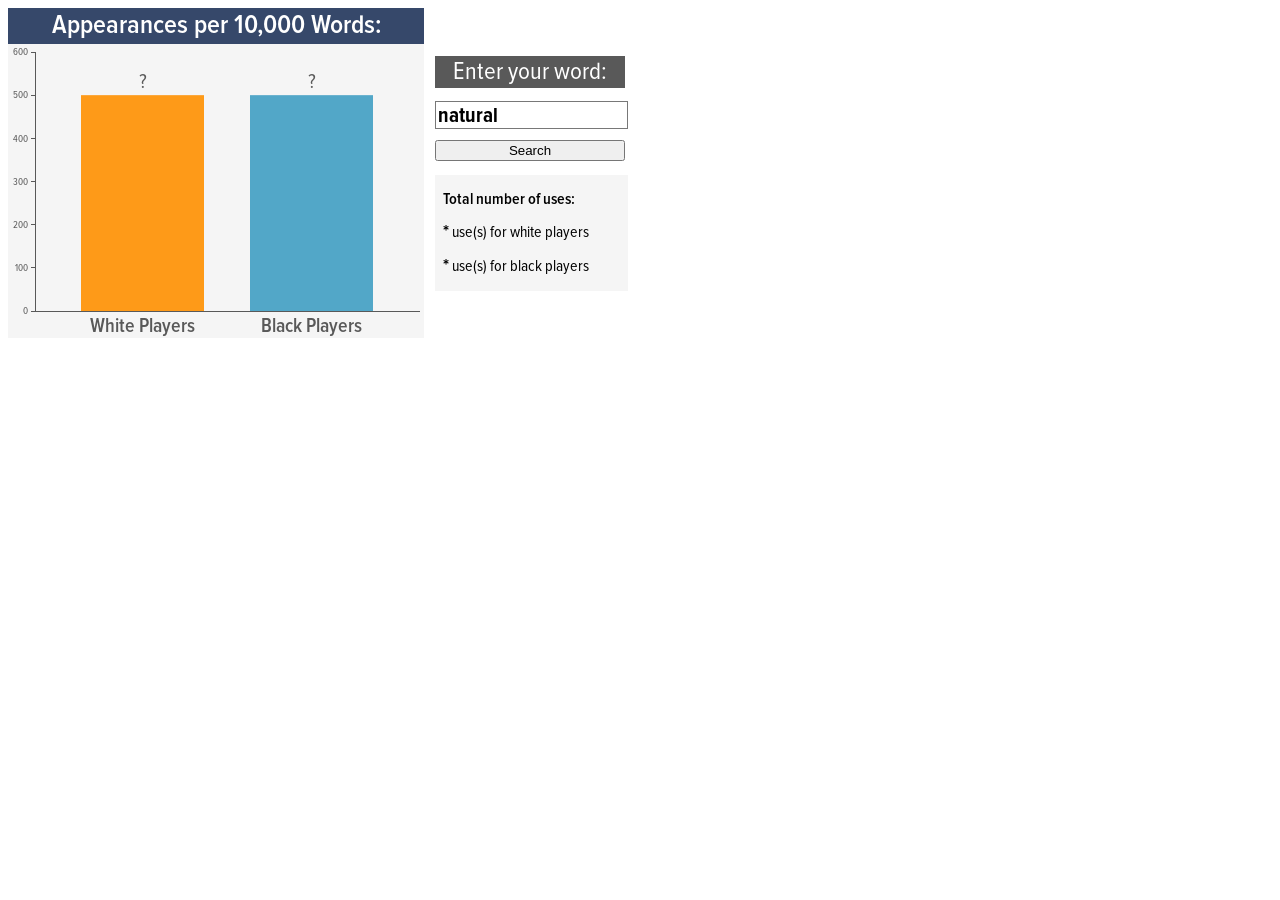
<file: Draftwords/index.html>
<!DOCTYPE html>
<html lang="en">
<head>
    <meta charset="utf-8">
    <title>Scouting Words - Deadspin</title>
    <script type="text/javascript" src="d3/d3.min.js"></script>
    <link rel="stylesheet" type="text/css" href="style.css">
</head>
    
<body>
    
<!--Div that holds input field and button--> 
<div>
<span id="titletext">Appearances per 10,000 Words:</span> 
</div>
    
<div><span id="introtext">Enter your word:</span></div>
<div id="calculator">
    <form>
        <input type="text" name="inputbox" id="word input" value="natural">
        <p id="buffer"></p>
        <button type="button" onClick="record(this.form)">Search</button>
    </form> 
</div>

<!--Div that holds counts--> 
<div id="counts">
    <p id="usetitle">Total number of uses:</p>
    <p><span id="whitecount">*</span> use(s) for white players</p>
    <p><span id="blackcount">*</span> use(s) for black players</p> 
</div>

<script type="text/javascript">

var w = 416;
var h = 294;
var padding=27;
var word ="";
var blackcount = 0;    
var whitecount= 0;
var whiterate= 500;
var blackrate= 500;
var barcolors=["rgb(254,154,24)","rgb(82,167,200)"];
var racelabels=["White Players","Black Players"];
    
var dataset = [whiterate,blackrate];
    
var xScale = d3.scale.ordinal()
				.domain(d3.range(dataset.length))
				.rangeRoundBands([padding, w-4], 0.27);
    
var yScale = d3.scale.linear()
				.domain([0,d3.max(dataset)*1.2])
				.range([h - padding, 8]);
    
var yAxis = d3.svg.axis()
                .scale(yScale)
                .orient("left")
                .ticks(6)
                .tickSize(4);
    
var xAxis = d3.svg.axis()
                .scale(xScale)
                .orient("bottom")
                .tickFormat(function (d) { return ''; })
                .tickSize(0);
    
var svg = d3.select("body")
				.append("svg")
				.attr("width", w)
				.attr("height", h);
    

    
svg.selectAll("rect")
			   .data(dataset)
			   .enter()
			   .append("rect")
			   .attr("x", function(d, i) {
			   		return xScale(i);
			   })
			   .attr("y", function(d) {
			   		return yScale(d);
			   })
			   .attr("width", xScale.rangeBand())
			   .attr("height", function(d) {
			   		return h-padding-yScale(d);
               })
                .attr("fill", function(d,i) {
					return barcolors[i];
			   });

    
svg.selectAll("text")
			   .data(dataset)
			   .enter()
			   .append("text")
			   .text("?")
                .attr("text-anchor", "middle")
                .attr("class","datalabels")
                .attr("x", function(d, i) {
			   		return xScale(i)+xScale.rangeBand() / 2;
			   })
			   .attr("y", function(d) {
			   		return yScale(d)-7;
			   });

svg.append("g")
        .attr("class", "axis")
        .attr("transform","translate("+padding+",0)")
        .call(yAxis);
    
svg.append("g")
        .attr("class", "axis")
        .attr("transform","translate(0,"+(h-padding)+")")
        .call(xAxis);
    
svg.append("text")
        .attr("x", 134.5)
        .attr("y", 288)
        .attr("class","label")
        .style("text-anchor", "middle")
        .text("White Players");
    
svg.append("text")
        .attr("x", 303.5)
        .attr("y", 288)
        .attr("class","label")
        .style("text-anchor", "middle")
        .text("Black Players");
    
d3.csv("blackcount.csv", function(data) {black = data;});
d3.csv("whitecount.csv", function(data) {white = data;})

//function from form

    
function record (form) {
    word = new String(form.inputbox.value).toLowerCase();
    
     for(var i = 0; i < black.length; i++){
     if(black[i].word===word){
     blackcount=parseFloat(black[i].count);
     blackrate=blackcount/223868*10000
     break;
        }
         else{blackcount=0; blackrate=0;};
     };
         
     for(var i = 0; i < white.length; i++){
     if(white[i].word===word){
     whitecount=parseFloat(white[i].count);
     whiterate=whitecount/68465*10000
     break;
        }else{
     whitecount=0;
     whiterate=0; 
     };
     };
    
    dataset=[whiterate,blackrate];
    
    var newNumber=Math.random()/45-Math.random()/45
    yScale.domain([0, d3.max(dataset)*(1.2+newNumber)]);
    
svg.selectAll("rect")    
    .data(dataset)
    .transition()
    .duration(500)
    .attr("y", function(d) {return yScale(d);})
    .attr("height", function(d) {return h-padding-yScale(d);});

svg.selectAll("text")
    .data(dataset)
    .transition()
    .duration(500)
    .text(function(d) {return Math.round(d * 100) / 100;})
    .attr("y", function(d) {return yScale(d)-7;});
    
svg.select(".axis")
    .transition()
    .duration(500)
    .call(yAxis);
    
//maps counts to HTML
document.getElementById("whitecount").innerHTML = whitecount;
document.getElementById("blackcount").innerHTML = blackcount;


};
   
</script>
</body>
</html>
</file>
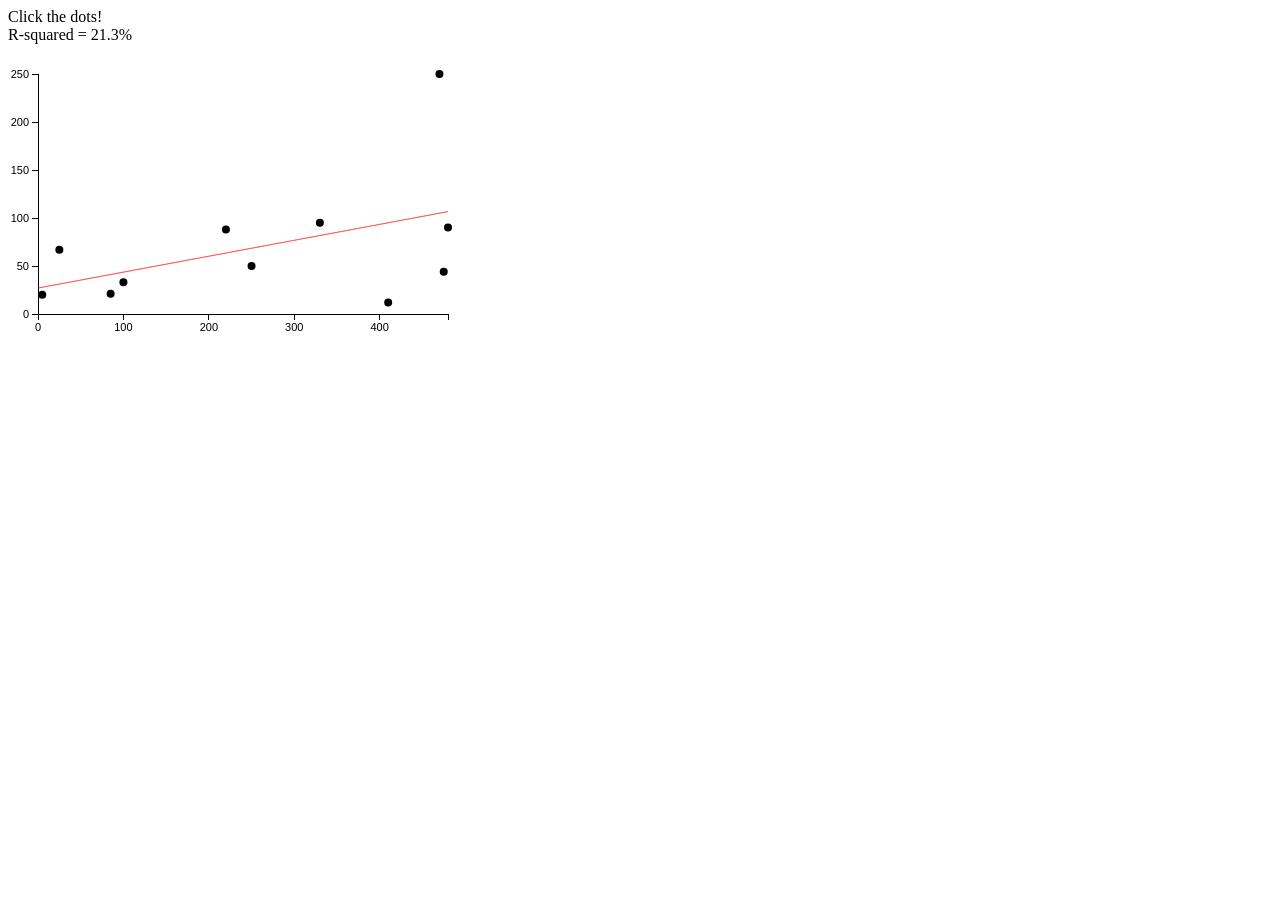
<file: influential_points/index.html>
<!DOCTYPE html>
<html lang="en">
	<head>
		<meta charset="utf-8">
		<title>Influential points!</title>
		<script type="text/javascript" src="d3/d3.v3.js"></script>
		<style type="text/css">
			
			.axis path,
			.axis line {
				fill: none;
				stroke: black;
				shape-rendering: crispEdges;
			}

			.axis text {
				font-family: sans-serif;
				font-size: 11px;
			}

		</style>
	</head>
	<body>
	<div>Click the dots!</div>
	<div>R-squared = <span id="r2">??</span>%</div>
		<script type="text/javascript">

			//Width and height
			var w = 500;
			var h = 300;
			var padding = 30;
			
			
			//Static dataset

			var dataset = [
						{key: 1,x_value:5, y_value:20},
						{key: 2,x_value:480, y_value:90},
						{key: 3,x_value:250, y_value:50},
						{key: 4,x_value:100, y_value:33},
						{key: 5,x_value:330, y_value:95},
						{key: 6,x_value:410, y_value:12},
						{key: 7,x_value:475, y_value:44},
						{key: 8,x_value:25, y_value:67},
						{key: 9,x_value:85, y_value:21},
						{key: 10,x_value:220, y_value:88},
						{key: 11,x_value:470, y_value:250}

							];
			
			var xmaximum = d3.max(dataset, function(d) { return d.x_value; });
			var ymaximum = d3.max(dataset, function(d) { return d.y_value; })

			//Create scale functions
			var xScale = d3.scale.linear()
								 .domain([0, xmaximum])
								 .range([padding, w - padding * 2]);

			var yScale = d3.scale.linear()
								 .domain([0, ymaximum])
								 .range([h - padding, padding]);


			//Define X axis
			var xAxis = d3.svg.axis()
							  .scale(xScale)
							  .orient("bottom")
							  .ticks(5);

			//Define Y axis
			var yAxis = d3.svg.axis()
							  .scale(yScale)
							  .orient("left")
							  .ticks(5);

			//Create SVG element
			var svg = d3.select("body")
						.append("svg")
						.attr("width", w)
						.attr("height", h);

			//Create circles
			svg.selectAll("circle")
			   .data(dataset)
			   .enter()
			   .append("circle")
			   .attr("cx", function(d) {
			   		return xScale(d.x_value);
			   })
			   .attr("cy", function(d) {
			   		return yScale(d.y_value);
			   })
			   .attr("r", 4)
			   .attr("key",function(d){
			   		return d.key;
			   });

			
			//Create X axis
			svg.append("g")
				.attr("class", "axis")
				.attr("transform", "translate(0," + (h - padding) + ")")
				.call(xAxis);
			
			//Create Y axis
			svg.append("g")
				.attr("class", "axis")
				.attr("transform", "translate(" + padding + ",0)")
				.call(yAxis);

			//create blank variables for trend line data

			var x_values=[]
			var y_values=[]
			var lr = {};


			//function to split dataset in "x"s and "y"s

			function datasetsplit(dataset){
				for(i=0;i<dataset.length;i++){
					if(typeof(dataset[i].x_value)==="number"){
						x_values.push(dataset[i].x_value);
						y_values.push(dataset[i].y_value);
							}
						}
					}

			//function to run linear regression from "x"s and "y"s, thanks Trent Richardson (not that one)
			//http://trentrichardson.com/2010/04/06/compute-linear-regressions-in-javascript/
					
			function linearRegression(y,x){
				lr = {};
				var n = y.length;
				var sum_x = 0;
				var sum_y = 0;
				var sum_xy = 0;
				var sum_xx = 0;
				var sum_yy = 0;
		
				for (var i = 0; i < y.length; i++) {
			
					sum_x += x[i];
					sum_y += y[i];
					sum_xy += (x[i]*y[i]);
					sum_xx += (x[i]*x[i]);
					sum_yy += (y[i]*y[i]);
					} 
		
					lr['slope'] = (n * sum_xy - sum_x * sum_y) / (n*sum_xx - sum_x * sum_x);
					lr['intercept'] = (sum_y - lr.slope * sum_x)/n;
					lr['r2'] = Math.pow((n*sum_xy - sum_x*sum_y)/Math.sqrt((n*sum_xx-sum_x*sum_x)*(n*sum_yy-sum_y*sum_y)),2);
		
				}
			
			//initial run of functions

			datasetsplit(dataset);
			linearRegression(y_values,x_values);

			//draw trendline

			svg.selectAll("trendline")
				.data(dataset)
				.enter()
			    .append("line")
			    .attr("class","trendline")
			    .attr("x1", xScale(0))
			    .attr("x2", xScale(xmaximum))
			    .attr("y1", function(d) {return yScale(lr["intercept"])})
			    .attr("y2", function(d) {return yScale((lr["slope"])*xmaximum+lr["intercept"])})
			    .attr("stroke-width",.1)
			    .attr("stroke","red");
 
			//display r2

			 document.getElementById("r2").innerHTML = Math.round(lr["r2"]*1000)/10;


			//on circle click, dataset key set to "removed"

			d3.selectAll("circle").on("click",function(){
				
				var dataremove = parseInt(d3.select(this).attr("key"));
				for(i=0;i<dataset.length;i++){
					if(dataset[i].key===dataremove){
						dataset[i].x_value="removed";
						dataset[i].y_value="removed";
					}

				}

			//circle removed

				d3.select(this).transition().duration(1000).style("opacity",0).remove();


			//trend line variables reset
				x_values=[]
			    y_values=[]
			    lr = {};

			 //trend functions rerun

				datasetsplit(dataset);
			    linearRegression(y_values,x_values);

			//transition trendline

			if(y_values.length>1){

			svg.selectAll(".trendline")
					   .data(dataset)
					   .transition()
					   .duration(1000)
					   .attr("y1", function(d) {return yScale(lr["intercept"])})
			           .attr("y2", function(d) {
			   			return yScale(lr["slope"]*480+lr["intercept"])});

			 //redisplay r2           

			document.getElementById("r2").innerHTML = Math.round(lr["r2"]*1000)/10;
			         
			     }

			else{
			svg.selectAll(".trendline").transition().duration(1000).style("opacity",0);
			document.getElementById("r2").innerHTML = "N/A";
			 };
	

			});

			

		</script>
	</body>
</html>
</file>
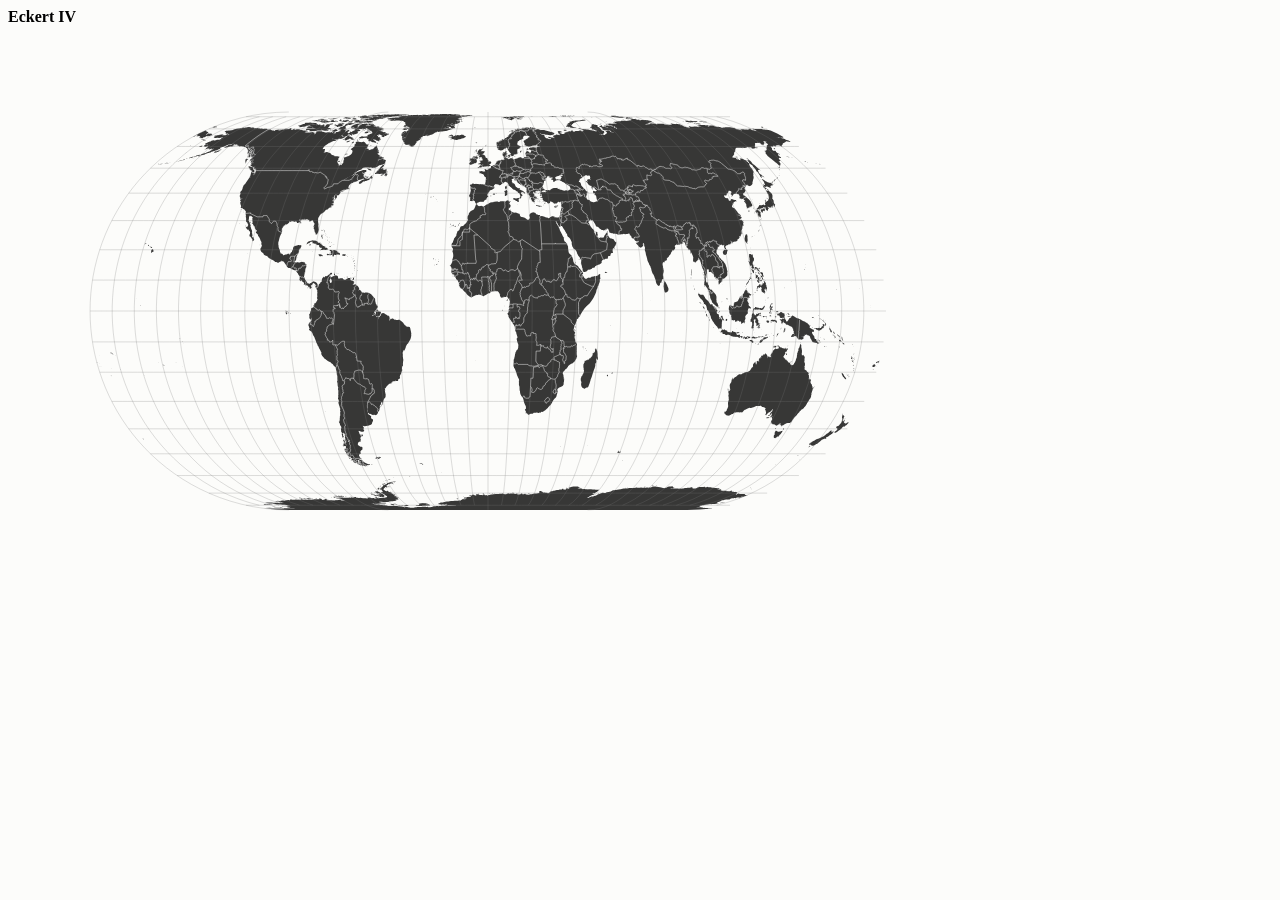
<file: projector/index.html>
<!DOCTYPE html>
<meta charset="utf-8">
<style>

body {
  background: #fcfcfa;
}

.stroke {
  fill: none;
  stroke: #000;
  stroke-width: 3px;
}
    
.graticule {
  fill: none;
  stroke: #777;
  stroke-width: .5px;
  stroke-opacity: 0;
}

.fill {
  fill: #fff;
}

.land {
  fill: #222;
  opacity: 0;
}

.boundary {
  fill: none;
  stroke: #fff;
  stroke-width: .5px;
  opacity: 0;
}

</style>
<body>
<div id="title"><strong>Eckert IV</strong></div>
<script src="d3.min.js"></script>
<script src="d3.geo.projection.js"></script>
<script src="d3.topojson.js"></script>
<script>

var width = 960,
    height = 500;
    
var projections = [[d3.geo.eckert4(),150,"Eckert IV"],[d3.geo.boggs(),150,"Boggs"],[d3.geo.baker(),100,"Baker"],[d3.geo.kavrayskiy7(),130,"Kavrayskiy VII"],[d3.geo.mercator(),100,"lol Mercator"],[d3.geo.naturalEarth(),130,"Natural Earth"],[d3.geo.sinusoidal(),130,"Sinusodial"],[d3.geo.robinson(),130,"Robinson"],[d3.geo.aitoff(),130,"Aitoff"],[d3.geo.ginzburg4(),130,"Ginzburg IV"],[d3.geo.equirectangular(),130,"Equirectangular"],[d3.geo.wagner6(),110,"Wagner VI"],[d3.geo.winkel3(),130,"Winkel Tripel"]]

var queque = 0

var width = 960,
    height = 570;

var projection = projections[queque][0]
    .scale(150)
    .translate([width / 2, height / 2])
    .precision(.1);
    
var graticule = d3.geo.graticule();

var path = d3.geo.path().projection(projection);
    
function render() {
    
var svg = d3.select("body").append("svg")
    .attr("width", width)
    .attr("height", height);

d3.json("world.json", function(error, world) {
  svg.insert("path", ".graticule")
      .datum(topojson.feature(world, world.objects.land))
      .attr("class", "land")
      .attr("d", path)
      .transition()
      .duration(300)
      .style("opacity",.9);

  svg.insert("path", ".graticule")
      .datum(topojson.mesh(world, world.objects.countries, function(a, b) { return a !== b; }))
      .attr("class", "boundary")
      .attr("d", path)
      .transition()
      .duration(300)
      .style("opacity",1);
    
  svg.append("path")
     .datum(graticule)
     .attr("class", "graticule")
     .attr("d", path)
     .transition()
     .duration(300)
     .style("stroke-opacity",.5);
});}

render()

d3.select("body").on("click",function(){

        if(queque<projections.length-1){queque +=1}else{queque=0}

        projection = projections[queque][0].scale(projections[queque][1])
        .translate([width / 2, height / 2])
        .precision(.1);

        path = d3.geo.path().projection(projection);
    
        d3.selectAll("svg").transition().duration(400).style("opacity",0).remove().each("end",render);

        document.getElementById("title").innerHTML = "<strong>"+projections[queque][2]+"</strong>";
    
});



</script>
</file>
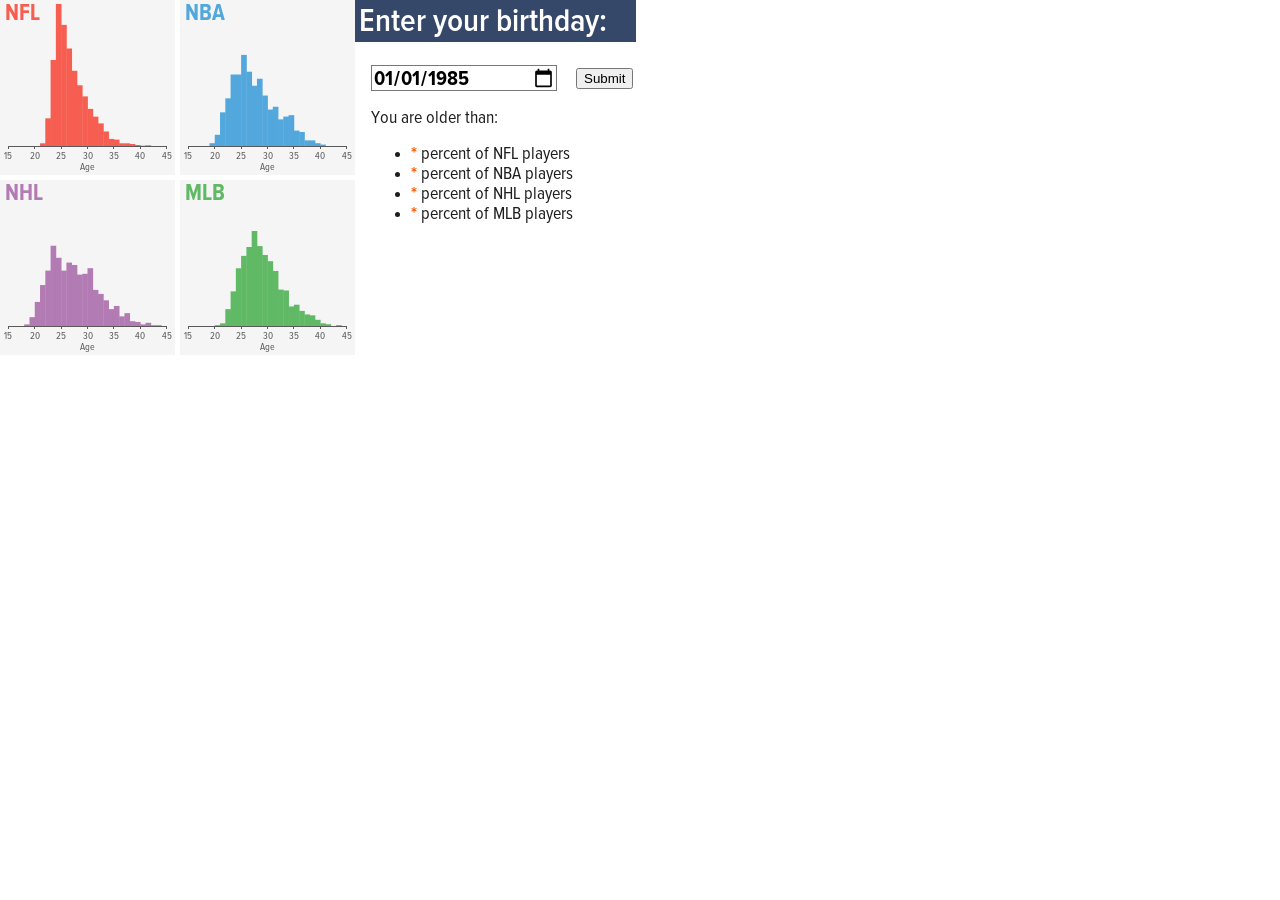
<file: SportsAger/index.html>
<!DOCTYPE html>
<html lang="en">
<head>
    <meta charset="utf-8">
    <title>Athlete Ages - Deadspin</title>
    <script type="text/javascript" src="d3/d3.min.js"></script>
    <script type="text/javascript" src="modernizr.custom.82021.js"></script>
    <script type="text/javascript" src="//ajax.googleapis.com/ajax/libs/jquery/1.11.0/jquery.min.js"></script>
    <script type="text/javascript" src="jquery-ui-1.10.4.custom.js"></script>
    <link rel="stylesheet" type="text/css" href="style.css">
    <link rel="stylesheet" type="text/css" href="picker_css/smoothness/jquery-ui-1.10.4.custom.css">
</head>
    
<body>
    
<!--Div that holds input field, button, and text. All other elements generated in D3--> 
<div id="intro"><span id="introtext">Enter your birthday:</span></div>
<div id="calculator">
    <form>
        <input type="date" name="inputbox" id="datepicker" value="1985-01-01" >
        <button type="button" onClick="record(this.form)">Submit</button>
    </form> 
    <p>You are older than:</p>
        <ul>
            <li><span id='nflpercent'>*</span> percent of NFL players</li>
            <li><span id='nbapercent'>*</span> percent of NBA players</li>
            <li><span id='nhlpercent'>*</span> percent of NHL players</li>
            <li><span id='mlbpercent'>*</span> percent of MLB players</li>
        </ul>     
</div>
<script>
//Adding browser-compatible datepicker. Browser compatability is a nightmare.
 if(!Modernizr.inputtypes.date) {
    $("#datepicker")
    .val("01/01/1985")
    .datepicker({
        format: 'mm/dd/yyyy'
    })
}
</script>    
<script type="text/javascript">

//data values for histograms
var nfldataset=            [{ age: 15, value: 0 },	
							{ age: 16, value: 0 },		
							{ age: 17, value: 0 },
							{ age: 18, value: 0 },
							{ age: 19, value: 0 },
							{ age: 20, value: 0 },
							{ age: 21, value: 0.003420265 },
							{ age: 22, value: 0.035057717 },
							{ age: 23, value: 0.109020949 },
							{ age: 24, value: 0.179991449 },
							{ age: 25, value: 0.153484395 },
							{ age: 26, value: 0.123557076 },
							{ age: 27, value: 0.095339889 },
							{ age: 28, value: 0.076955964 },
							{ age: 29, value: 0.062847371 },
							{ age: 30, value: 0.047028645 },
							{ age: 31, value: 0.037195383 },
							{ age: 32, value: 0.02864472 },
							{ age: 33, value: 0.018383925 },
							{ age: 34, value: 0.008978196 },
                            { age: 35, value: 0.00812313 },
                            { age: 36, value: 0.003420265 },
                            { age: 37, value: 0.003420265 },
                            { age: 38, value: 0.002565199 },
                            { age: 39, value: 0.001282599 },
                            { age: 40, value: 0.000427533 },
                            { age: 41, value: 0.000855066 },
                            { age: 42, value: 0 },
                            { age: 43, value: 0 },
                            { age: 44, value: 0 },
                            { age: 45, value: 0 }];
    
var nbadataset=            [{ age: 15, value: 0 },	
							{ age: 16, value: 0 },		
							{ age: 17, value: 0 },
							{ age: 18, value: 0 },
							{ age: 19, value: 0.003552398 },
							{ age: 20, value: 0.014209591 },
							{ age: 21, value: 0.042628774 },
							{ age: 22, value: 0.060390764 },
							{ age: 23, value: 0.090586146 },
							{ age: 24, value: 0.090586146 },
							{ age: 25, value: 0.115452931 },
							{ age: 26, value: 0.094138544 },
							{ age: 27, value: 0.076376554 },
							{ age: 28, value: 0.085257549 },
							{ age: 29, value: 0.063943162 },
							{ age: 30, value: 0.046181172 },
							{ age: 31, value: 0.04973357 },
							{ age: 32, value: 0.03374778 },
							{ age: 33, value: 0.037300178 },
							{ age: 34, value: 0.039076377 },
                            { age: 35, value: 0.019538188 },
                            { age: 36, value: 0.017761989 },
                            { age: 37, value: 0.007104796 },
                            { age: 38, value: 0.007104796 },
                            { age: 39, value: 0.003552398 },
                            { age: 40, value: 0.001776199 },
                            { age: 41, value: 0 },
                            { age: 42, value: 0 },
                            { age: 43, value: 0 },
                            { age: 44, value: 0 },
                            { age: 45, value: 0 }];
    
var mlbdataset=            [{ age: 15, value: 0 },	
							{ age: 16, value: 0 },		
							{ age: 17, value: 0 },
							{ age: 18, value: 0 },
							{ age: 19, value: 0 },
							{ age: 20, value: 0.001124859 },
							{ age: 21, value: 0.003374578 },
							{ age: 22, value: 0.021372328 },
							{ age: 23, value: 0.043869516 },
							{ age: 24, value: 0.073115861 },
							{ age: 25, value: 0.088863892 },
							{ age: 26, value: 0.100112486 },
							{ age: 27, value: 0.120359955 },
							{ age: 28, value: 0.101237345 },
							{ age: 29, value: 0.089988751 },
							{ age: 30, value: 0.082114736 },
							{ age: 31, value: 0.069741282 },
							{ age: 32, value: 0.046119235 },
							{ age: 33, value: 0.044994376 },
							{ age: 34, value: 0.024746907 },
                            { age: 35, value: 0.026996625 },
                            { age: 36, value: 0.01912261 },
                            { age: 37, value: 0.014623172 },
                            { age: 38, value: 0.013498313 },
                            { age: 39, value: 0.007874016 },
                            { age: 40, value: 0.003374578 },
                            { age: 41, value: 0.002249719 },
                            { age: 42, value: 0 },
                            { age: 43, value: 0.001124859 },
                            { age: 44, value: 0 },
                            { age: 45, value: 0 }];
    
var nhldataset=            [{ age: 15, value: 0 },	
							{ age: 16, value: 0 },		
							{ age: 17, value: 0 },
							{ age: 18, value: 0.002034588 },
							{ age: 19, value: 0.011190234 },
							{ age: 20, value: 0.03051882 },
							{ age: 21, value: 0.051881994 },
							{ age: 22, value: 0.070193286 },
							{ age: 23, value: 0.1017294 },
							{ age: 24, value: 0.08646999 },
							{ age: 25, value: 0.070193286 },
							{ age: 26, value: 0.080366226 },
							{ age: 27, value: 0.077314344 },
							{ age: 28, value: 0.065106816 },
							{ age: 29, value: 0.06612411 },
							{ age: 30, value: 0.073245168 },
							{ age: 31, value: 0.04577823 },
							{ age: 32, value: 0.04069176 },
							{ age: 33, value: 0.032553408 },
							{ age: 34, value: 0.021363174 },
                            { age: 35, value: 0.02543235 },
                            { age: 36, value: 0.012207528 },
                            { age: 37, value: 0.016276704 },
                            { age: 38, value: 0.006103764 },
                            { age: 39, value: 0.00508647 },
                            { age: 40, value: 0.002034588 },
                            { age: 41, value: 0.004069176 },
                            { age: 42, value: 0.001017294 },
                            { age: 43, value: 0.001017294 },
                            { age: 44, value: 0 },
                            { age: 45, value: 0 }];

//data values for individual player birthdays, imported from .csv 
var nfl = [];    
var nba = [];
var mlb = [];
var nhl = [];    
d3.csv("nfl.csv", function(data) {nfl = data;});
d3.csv("nba.csv", function(data) {nba = data;});
d3.csv("mlb.csv", function(data) {mlb = data;});
d3.csv("nhl.csv", function(data) {nhl = data;});   
    
//set scales and svg widths for D3
var w = 175;
var h = 175;
var padding = 7;
        
var xScale = d3.scale.linear()
        .domain([15,45])
        .range([padding*1.2,w-padding*1.2]);
        
var yScale = d3.scale.linear()
        .domain([0, 0.185])
        .range([0, h-padding-22]);
    
var xAxis = d3.svg.axis()
        .scale(xScale)
        .orient("bottom")
        .ticks(7)
        .tickSize(3);
    
//generate svgs for graphs
var nflsvg = d3.select("body")
        .append("svg")
        .attr("width", w)
        .attr("height", h)
        .attr("id","nflsvg");
    
var nbasvg = d3.select("body")
        .append("svg")
        .attr("width", w)
        .attr("height", h)
        .attr("id","nbasvg");
    
var mlbsvg = d3.select("body")
        .append("svg")
        .attr("width", w)
        .attr("height", h)
        .attr("id","mlbsvg");
    
var nhlsvg = d3.select("body")
        .append("svg")
        .attr("width", w)
        .attr("height", h)
        .attr("id","nhlsvg");

    
//generate rects, axes, labels, and titles for NFL    
    nflsvg.selectAll("rect")
        .data(nfldataset)
        .enter()
        .append("rect")
        .attr("x",function(d){return xScale(d.age);})
        .attr("y",function(d){return (h-padding)-22 - yScale(d.value);})
        .attr("width",(w)/nfldataset.length)
        .attr("height",function(d){return yScale(d.value);})
        .attr("fill","rgb(245,94,80)");
    
    nflsvg.append("g")
        .attr("class", "axis")
        .attr("transform", "translate(0," + (h-padding-22) + ")")
        .call(xAxis);
    nflsvg.append("text")
        .attr("x", 87 )
        .attr("y", 170)
        .style("text-anchor", "middle")
        .text("Age");
    nflsvg.append("text")
        .attr("x", 5 )
        .attr("y", 20)
        .attr("id","title")
        .style("text-anchor", "left")
        .text("NFL");
    
//generate rects, axes, labels, and titles for NBA   
    nbasvg.selectAll("rect")
        .data(nbadataset)
        .enter()
        .append("rect")
        .attr("x",function(d){return xScale(d.age);})
        .attr("y",function(d){return (h-padding)-22 - yScale(d.value);})
        .attr("width",(w)/nbadataset.length)
        .attr("height",function(d){return yScale(d.value);})
        .attr("fill","rgb(82,167,220)");
    
    nbasvg.append("g")
        .attr("class", "axis")
        .attr("transform", "translate(0," + (h-padding-22) + ")")
        .call(xAxis);
    nbasvg.append("text")
        .attr("x", 87 )
        .attr("y", 170)
        .style("text-anchor", "middle")
        .text("Age");
    nbasvg.append("text")
        .attr("x", 5 )
        .attr("y", 20)
        .attr("id","title")
        .style("text-anchor", "left")
        .text("NBA");
    
//generate rects, axes, labels, and titles for MLB   
    mlbsvg.selectAll("rect")
        .data(mlbdataset)
        .enter()
        .append("rect")
        .attr("x",function(d){return xScale(d.age);})
        .attr("y",function(d){return (h-padding)-22 - yScale(d.value);})
        .attr("width",(w)/mlbdataset.length)
        .attr("height",function(d){return yScale(d.value);})
        .attr("fill","rgb(96,185,101)");

    mlbsvg.append("g")
        .attr("class", "axis")
        .attr("transform", "translate(0," + (h-padding-22) + ")")
        .call(xAxis);
    mlbsvg.append("text")
        .attr("x", 87 )
        .attr("y", 170)
        .style("text-anchor", "middle")
        .text("Age");
    mlbsvg.append("text")
        .attr("x", 5 )
        .attr("y", 20)
        .attr("id","title")
        .style("text-anchor", "left")
        .text("MLB");
    
//generate rects, axes, labels, and titles for NHL  
    nhlsvg.selectAll("rect")
        .data(nhldataset)
        .enter()
        .append("rect")
        .attr("x",function(d){return xScale(d.age);})
        .attr("y",function(d){return (h-padding)-22 - yScale(d.value);})
        .attr("width",(w)/nhldataset.length)
        .attr("height",function(d){return yScale(d.value);})
        .attr("fill","rgb(178,123,179)");
    
    nhlsvg.append("g")
        .attr("class", "axis")
        .attr("transform", "translate(0," + (h-padding-22) + ")")
        .call(xAxis);
    nhlsvg.append("text")
        .attr("x", 87 )
        .attr("y", 170)
        .style("text-anchor", "middle")
        .text("Age")
    nhlsvg.append("text")
        .attr("x", 5 )
        .attr("y", 20)
        .attr("id","title")
        .style("text-anchor", "left")
        .text("NHL");

//percentage calculator which runs on form submission
    
var future = new Date("2050-01-01");
    
function record (form) {
    var nflpercent = 0;
    var nbapercent = 0;
    var mlbpercent = 0;
    var nhlpercent = 0;
    var birthdate = new Date(form.inputbox.value);
    var gap = (future - birthdate)/86400000;

//loops through birthday datasets, increments how many players are older than submitted birthdate
    for(var i = 0; i <nfl.length; i++){
    if(nfl[i].day<gap){nflpercent +=1;};
    nflprint = Math.round(((nflpercent/nfl.length)*100)*10)/10; };
        
    for(var i = 0; i <nba.length; i++){
    if(nba[i].day<gap){nbapercent +=1;};
    nbaprint = Math.round(((nbapercent/nba.length)*100)*10)/10;};
        
    for(var i = 0; i <mlb.length; i++){
    if(mlb[i].day<gap){mlbpercent +=1;};
    mlbprint = Math.round(((mlbpercent/mlb.length)*100)*10)/10;};
        
    for(var i = 0; i <nhl.length; i++){
    if(nhl[i].day<gap){nhlpercent +=1;};
    nhlprint = Math.round(((nhlpercent/nhl.length)*100)*10)/10;};

//maps calculated percentages to HTML
document.getElementById("nflpercent").innerHTML = "<strong>"+nflprint+"</strong>";
document.getElementById("nbapercent").innerHTML = "<strong>"+nbaprint+"</strong>";
document.getElementById("mlbpercent").innerHTML = "<strong>"+mlbprint+"</strong>";
document.getElementById("nhlpercent").innerHTML = "<strong>"+nhlprint+"</strong>";

//converts submitted birthdate to age, from http://jsfiddle.net/codovations/n33RJ/
var today = new Date();
var trueage = today.getFullYear() - birthdate.getFullYear();
var m = today.getMonth() - birthdate.getMonth();
if (m < 0 || (m === 0 && today.getDate() < birthdate.getDate())) {trueage--;};

//greys out portions of four histrograms based on submitted age
nflsvg.selectAll("rect")
        .transition()
        .duration(1000)
        .attr("fill",function(d){
        if(d.age>=trueage){return "rgb(206,206,206)"}
        else{return "rgb(245,94,80)"};
    });
    
nbasvg.selectAll("rect")
        .transition()
        .duration(1000)
        .attr("fill",function(d){
        if(d.age>=trueage){return "rgb(206,206,206)"}
        else{return "rgb(82,167,220)"};
    });

mlbsvg.selectAll("rect")
        .transition()
        .duration(1000)
        .attr("fill",function(d){
        if(d.age>=trueage){return "rgb(206,206,206)"}
        else{return "rgb(96,185,101)"};
    });
    
nhlsvg.selectAll("rect")
        .transition()
        .duration(1000)
        .attr("fill",function(d){
        if(d.age>=trueage){return "rgb(206,206,206)"}
        else{return "rgb(178,123,179)"};
    });
};
   
</script>
</body>
</html>
</file>
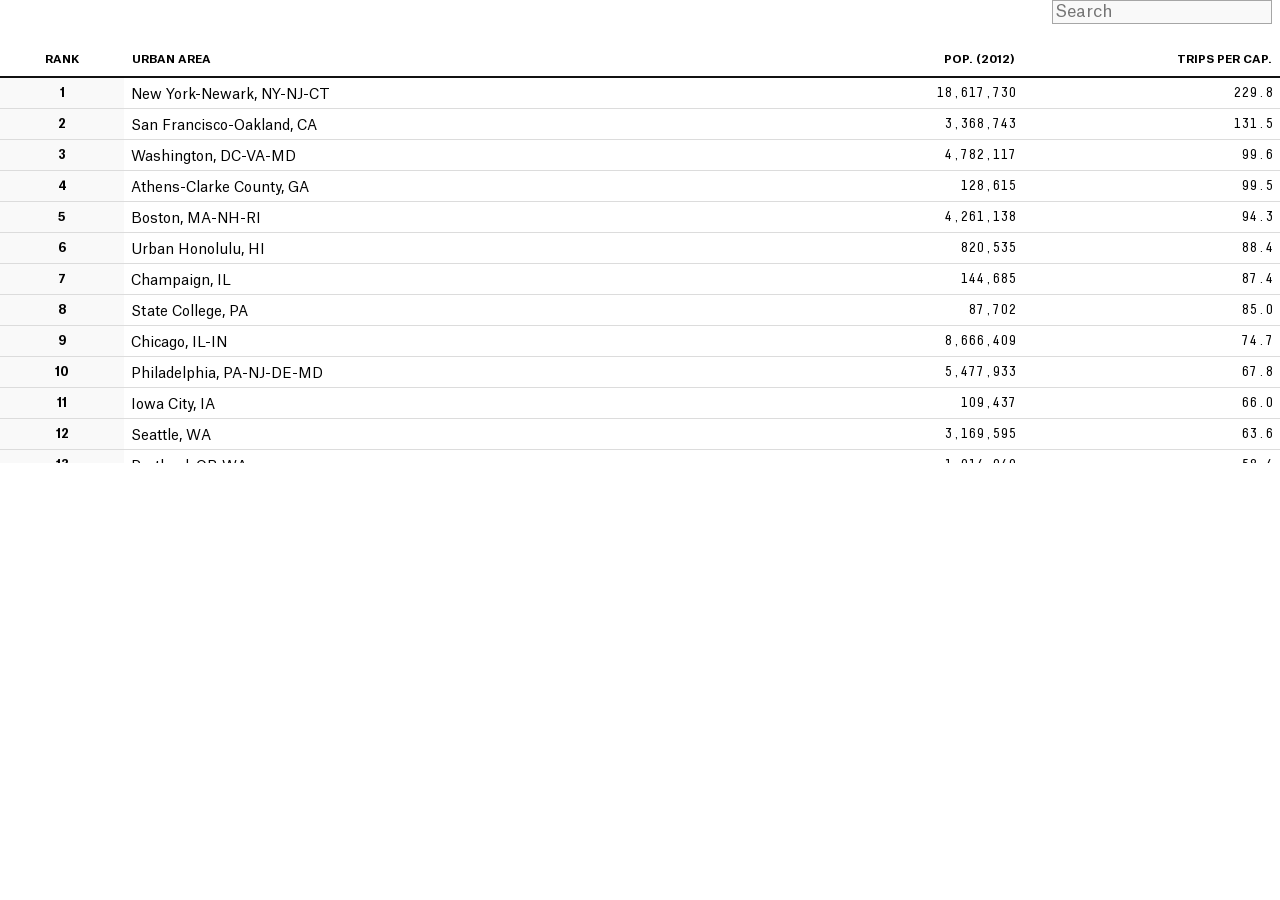
<file: super_table/index.html>
<html>
<head>
<meta http-equiv="X-UA-Compatible" content="IE=9">
<meta http-equiv="X-UA-Compatible" content="IE=edge">
<script src="//ajax.googleapis.com/ajax/libs/jquery/1.11.0/jquery.min.js"></script>
<script type="text/javascript" language="javascript" src="jquery.dataTables.min.js"></script>
<link rel="stylesheet" type="text/css" href="dataTables.css?v=4">

<script type="text/javascript" class="init">
$(document).ready(function() {
	$('#example').dataTable( {
		"scrollY":        "385px",
		"scrollCollapse": true,
		"paging":         false,
		"bInfo":          false,
		"aoColumnDefs": [
        { "sClass": "numbers", "aTargets": [ 2 ,3] },
        { "sClass": "text", "aTargets": [1] },
        { "sClass": "rank", "aTargets": [0] }
    ]

       

	} );
	$('.dataTables_filter input').attr("placeholder", "Search")

} );
</script>

</head>
<body>
<div class="container">
<table id="example" class="display" cellspacing="0" width="100%">
					<thead>
						<tr>
							<th>RANK</th>
							<th>URBAN AREA</th>
							<th>POP. (2012)</th>
							<th>TRIPS PER CAP.</th>
						</tr>
					</thead>

					<tbody>
 <tr><td>1</td><td>New York-Newark, NY-NJ-CT</td><td>18,617,730</td><td>229.8</td></tr>
 <tr><td>2</td><td>San Francisco-Oakland, CA</td><td>3,368,743</td><td>131.5</td></tr>
 <tr><td>3</td><td>Washington, DC-VA-MD</td><td>4,782,117</td><td>99.6</td></tr>
 <tr><td>4</td><td>Athens-Clarke County, GA</td><td>128,615</td><td>99.5</td></tr>
 <tr><td>5</td><td>Boston, MA-NH-RI</td><td>4,261,138</td><td>94.3</td></tr>
 <tr><td>6</td><td>Urban Honolulu, HI</td><td>820,535</td><td>88.4</td></tr>
 <tr><td>7</td><td>Champaign, IL</td><td>144,685</td><td>87.4</td></tr>
 <tr><td>8</td><td>State College, PA</td><td>87,702</td><td>85.0</td></tr>
 <tr><td>9</td><td>Chicago, IL-IN</td><td>8,666,409</td><td>74.7</td></tr>
 <tr><td>10</td><td>Philadelphia, PA-NJ-DE-MD</td><td>5,477,933</td><td>67.8</td></tr>
 <tr><td>11</td><td>Iowa City, IA</td><td>109,437</td><td>66.0</td></tr>
 <tr><td>12</td><td>Seattle, WA</td><td>3,169,595</td><td>63.6</td></tr>
 <tr><td>13</td><td>Portland, OR-WA</td><td>1,914,940</td><td>58.4</td></tr>
 <tr><td>14</td><td>Gainesville, FL</td><td>191,454</td><td>56.8</td></tr>
 <tr><td>15</td><td>Los Angeles-Long Beach-Anaheim, CA</td><td>12,365,477</td><td>54.9</td></tr>
 <tr><td>16</td><td>Davis, CA</td><td>74,746</td><td>52.2</td></tr>
 <tr><td>17</td><td>Bellingham, WA</td><td>119,349</td><td>49.6</td></tr>
 <tr><td>18</td><td>Baltimore, MD</td><td>2,241,746</td><td>47.4</td></tr>
 <tr><td>19</td><td>Eugene, OR</td><td>249,069</td><td>46.5</td></tr>
 <tr><td>20</td><td>Ann Arbor, MI</td><td>316,345</td><td>44.4</td></tr>
 <tr><td>21</td><td>Durham, NC</td><td>359,831</td><td>43.4</td></tr>
 <tr><td>22</td><td>Salt Lake City-West Valley City, UT</td><td>1,055,071</td><td>42.2</td></tr>
 <tr><td>23</td><td>Denver-Aurora, CO</td><td>2,470,565</td><td>41.1</td></tr>
 <tr><td>24</td><td>Harrisonburg, VA</td><td>69,433</td><td>40.7</td></tr>
 <tr><td>25</td><td>Blacksburg, VA</td><td>91,243</td><td>40.0</td></tr>
 <tr><td>26</td><td>Santa Barbara, CA</td><td>204,482</td><td>37.9</td></tr>
 <tr><td>27</td><td>Pittsburgh, PA</td><td>1,734,878</td><td>37.8</td></tr>
 <tr><td>28</td><td>Lansing, MI</td><td>314,886</td><td>37.3</td></tr>
 <tr><td>29</td><td>Madison, WI</td><td>405,755</td><td>37.0</td></tr>
 <tr><td>30</td><td>Lafayette, IN</td><td>149,476</td><td>36.5</td></tr>
 <tr><td>31</td><td>Minneapolis-St. Paul, MN-WI</td><td>2,717,205</td><td>34.9</td></tr>
 <tr><td>32</td><td>Seaside-Monterey, CA</td><td>116,421</td><td>34.7</td></tr>
 <tr><td>33</td><td>San Diego, CA</td><td>3,039,477</td><td>34.2</td></tr>
 <tr><td>34</td><td>Las Vegas-Henderson, NV</td><td>1,934,057</td><td>33.9</td></tr>
 <tr><td>35</td><td>Williamsburg, VA</td><td>75,312</td><td>33.6</td></tr>
 <tr><td>36</td><td>Lawrence, KS</td><td>89,568</td><td>33.2</td></tr>
 <tr><td>37</td><td>Santa Cruz, CA</td><td>168,895</td><td>33.1</td></tr>
 <tr><td>38</td><td>Morgantown, WV</td><td>74,342</td><td>32.4</td></tr>
 <tr><td>39</td><td>Milwaukee, WI</td><td>1,383,947</td><td>32.1</td></tr>
 <tr><td>40</td><td>Bloomington, IN</td><td>109,833</td><td>31.7</td></tr>
 <tr><td>41</td><td>Hanford, CA</td><td>89,286</td><td>31.3</td></tr>
 <tr><td>42</td><td>Olympia-Lacey, WA</td><td>177,015</td><td>30.2</td></tr>
 <tr><td>43</td><td>Spokane, WA</td><td>392,681</td><td>30.1</td></tr>
 <tr><td>44</td><td>Miami, FL</td><td>5,702,213</td><td>30.1</td></tr>
 <tr><td>45</td><td>Atlanta, GA</td><td>4,672,145</td><td>29.9</td></tr>
 <tr><td>46</td><td>Buffalo, NY</td><td>933,021</td><td>28.9</td></tr>
 <tr><td>47</td><td>Cleveland, OH</td><td>1,767,626</td><td>28.3</td></tr>
 <tr><td>48</td><td>Albany-Schenectady, NY</td><td>598,884</td><td>27.3</td></tr>
 <tr><td>49</td><td>Duluth, MN-WI</td><td>120,504</td><td>26.7</td></tr>
 <tr><td>50</td><td>Flagstaff, AZ</td><td>70,659</td><td>26.6</td></tr>
 <tr><td>51</td><td>Burlington, VT</td><td>106,027</td><td>26.0</td></tr>
 <tr><td>52</td><td>San Jose, CA</td><td>1,717,688</td><td>25.9</td></tr>
 <tr><td>53</td><td>New Orleans, LA</td><td>932,876</td><td>25.7</td></tr>
 <tr><td>54</td><td>Rochester, NY</td><td>724,205</td><td>25.3</td></tr>
 <tr><td>55</td><td>Syracuse, NY</td><td>412,659</td><td>25.1</td></tr>
 <tr><td>56</td><td>San Antonio, TX</td><td>1,835,738</td><td>24.8</td></tr>
 <tr><td>57</td><td>Tucson, AZ</td><td>855,534</td><td>24.2</td></tr>
 <tr><td>58</td><td>Austin, TX</td><td>1,473,732</td><td>23.7</td></tr>
 <tr><td>59</td><td>St. Louis, MO-IL</td><td>2,155,671</td><td>23.4</td></tr>
 <tr><td>60</td><td>Muncie, IN</td><td>86,728</td><td>22.0</td></tr>
 <tr><td>61</td><td>St. Cloud, MN</td><td>109,131</td><td>21.7</td></tr>
 <tr><td>62</td><td>Grand Rapids, MI</td><td>582,236</td><td>21.5</td></tr>
 <tr><td>63</td><td>Reno, NV-CA</td><td>397,348</td><td>21.4</td></tr>
 <tr><td>64</td><td>Charlotte, NC-SC</td><td>1,307,601</td><td>20.9</td></tr>
 <tr><td>65</td><td>Lynchburg, VA</td><td>116,114</td><td>20.8</td></tr>
 <tr><td>66</td><td>Logan, UT</td><td>96,529</td><td>20.8</td></tr>
 <tr><td>67</td><td>El Paso, TX-NM</td><td>825,527</td><td>20.5</td></tr>
 <tr><td>68</td><td>Phoenix-Mesa, AZ</td><td>3,740,475</td><td>20.0</td></tr>
 <tr><td>69</td><td>Johnstown, PA</td><td>66,249</td><td>19.9</td></tr>
 <tr><td>70</td><td>Bremerton, WA</td><td>201,900</td><td>19.5</td></tr>
 <tr><td>71</td><td>Hartford, CT</td><td>935,013</td><td>19.4</td></tr>
 <tr><td>72</td><td>Orlando, FL</td><td>1,577,961</td><td>19.0</td></tr>
 <tr><td>73</td><td>Albuquerque, NM</td><td>760,641</td><td>19.0</td></tr>
 <tr><td>74</td><td>Springfield, MA-CT</td><td>622,819</td><td>18.9</td></tr>
 <tr><td>75</td><td>Kennewick-Pasco, WA</td><td>220,451</td><td>18.7</td></tr>
 <tr><td>76</td><td>Corpus Christi, TX</td><td>326,093</td><td>18.7</td></tr>
 <tr><td>77</td><td>Charleston, WV</td><td>153,887</td><td>18.3</td></tr>
 <tr><td>78</td><td>Providence, RI-MA</td><td>1,186,121</td><td>18.2</td></tr>
 <tr><td>79</td><td>Port Huron, MI</td><td>84,366</td><td>18.2</td></tr>
 <tr><td>80</td><td>Erie, PA</td><td>200,893</td><td>18.2</td></tr>
 <tr><td>81</td><td>Anchorage, AK</td><td>255,017</td><td>18.0</td></tr>
 <tr><td>82</td><td>Sacramento, CA</td><td>1,766,816</td><td>17.8</td></tr>
 <tr><td>83</td><td>Greensboro, NC</td><td>317,645</td><td>17.8</td></tr>
 <tr><td>84</td><td>Lexington-Fayette, KY</td><td>302,420</td><td>17.6</td></tr>
 <tr><td>85</td><td>New Haven, CT</td><td>560,761</td><td>17.5</td></tr>
 <tr><td>86</td><td>Flint, MI</td><td>354,735</td><td>17.5</td></tr>
 <tr><td>87</td><td>Tallahassee, FL</td><td>251,938</td><td>17.5</td></tr>
 <tr><td>88</td><td>Fresno, CA</td><td>671,421</td><td>17.3</td></tr>
 <tr><td>89</td><td>Bloomington-Normal, IL</td><td>135,257</td><td>17.1</td></tr>
 <tr><td>90</td><td>Salem, OR</td><td>235,872</td><td>16.7</td></tr>
 <tr><td>91</td><td>Houston, TX</td><td>5,161,243</td><td>16.4</td></tr>
 <tr><td>92</td><td>Lubbock, TX</td><td>241,891</td><td>16.3</td></tr>
 <tr><td>93</td><td>Savannah, GA</td><td>271,568</td><td>16.1</td></tr>
 <tr><td>94</td><td>Rochester, MN</td><td>109,986</td><td>15.9</td></tr>
 <tr><td>95</td><td>Decatur, IL</td><td>93,257</td><td>15.8</td></tr>
 <tr><td>96</td><td>Louisville/Jefferson County, KY-IN</td><td>988,108</td><td>15.7</td></tr>
 <tr><td>97</td><td>Missoula, MT</td><td>85,027</td><td>15.6</td></tr>
 <tr><td>98</td><td>Portland, ME</td><td>205,819</td><td>15.0</td></tr>
 <tr><td>99</td><td>New Bedford, MA</td><td>148,993</td><td>15.0</td></tr>
 <tr><td>100</td><td>Chico, CA</td><td>100,632</td><td>15.0</td></tr>
 <tr><td>101</td><td>Binghamton, NY-PA</td><td>159,082</td><td>14.8</td></tr>
 <tr><td>102</td><td>Dallas-Fort Worth-Arlington, TX</td><td>5,336,636</td><td>14.7</td></tr>
 <tr><td>103</td><td>Kalamazoo, MI</td><td>213,015</td><td>14.7</td></tr>
 <tr><td>104</td><td>Dayton, OH</td><td>730,319</td><td>14.6</td></tr>
 <tr><td>105</td><td>Stockton, CA</td><td>377,141</td><td>14.2</td></tr>
 <tr><td>106</td><td>Waterbury, CT</td><td>194,534</td><td>14.1</td></tr>
 <tr><td>107</td><td>Wenatchee, WA</td><td>67,456</td><td>14.0</td></tr>
 <tr><td>108</td><td>Columbia, MO</td><td>132,563</td><td>13.9</td></tr>
 <tr><td>109</td><td>Portsmouth, NH-ME</td><td>87,598</td><td>13.5</td></tr>
 <tr><td>110</td><td>Laredo, TX</td><td>243,988</td><td>13.4</td></tr>
 <tr><td>111</td><td>Davenport, IA-IL</td><td>284,427</td><td>13.3</td></tr>
 <tr><td>112</td><td>Santa Clarita, CA</td><td>269,962</td><td>13.3</td></tr>
 <tr><td>113</td><td>Indio-Cathedral City, CA</td><td>354,864</td><td>13.3</td></tr>
 <tr><td>114</td><td>Reading, PA</td><td>264,596</td><td>13.1</td></tr>
 <tr><td>115</td><td>Oshkosh, WI</td><td>76,958</td><td>13.1</td></tr>
 <tr><td>116</td><td>Bridgeport-Stamford, CT-NY</td><td>938,322</td><td>13.1</td></tr>
 <tr><td>117</td><td>Cincinnati, OH-KY-IN</td><td>1,636,679</td><td>12.8</td></tr>
 <tr><td>118</td><td>Santa Fe, NM</td><td>87,624</td><td>12.8</td></tr>
 <tr><td>119</td><td>Oxnard, CA</td><td>379,455</td><td>12.7</td></tr>
 <tr><td>120</td><td>Riverside-San Bernardino, CA</td><td>2,003,253</td><td>12.7</td></tr>
 <tr><td>121</td><td>Virginia Beach, VA</td><td>1,458,001</td><td>12.5</td></tr>
 <tr><td>122</td><td>Columbus, OH</td><td>1,402,421</td><td>12.5</td></tr>
 <tr><td>123</td><td>Akron, OH</td><td>568,013</td><td>12.4</td></tr>
 <tr><td>124</td><td>Tampa-St. Petersburg, FL</td><td>2,510,117</td><td>12.3</td></tr>
 <tr><td>125</td><td>Santa Rosa, CA</td><td>314,296</td><td>12.3</td></tr>
 <tr><td>126</td><td>Fargo, ND-MN</td><td>179,401</td><td>12.2</td></tr>
 <tr><td>127</td><td>Peoria, IL</td><td>268,852</td><td>12.1</td></tr>
 <tr><td>128</td><td>La Crosse, WI-MN</td><td>102,051</td><td>12.0</td></tr>
 <tr><td>129</td><td>Kankakee, IL</td><td>82,086</td><td>11.7</td></tr>
 <tr><td>130</td><td>Roanoke, VA</td><td>211,039</td><td>11.6</td></tr>
 <tr><td>131</td><td>Jacksonville, FL</td><td>1,091,502</td><td>11.6</td></tr>
 <tr><td>132</td><td>Springfield, IL</td><td>161,726</td><td>11.5</td></tr>
 <tr><td>133</td><td>Palm Coast-Daytona Beach-Port Orange, FL</td><td>357,490</td><td>11.3</td></tr>
 <tr><td>134</td><td>Detroit, MI</td><td>3,726,205</td><td>11.3</td></tr>
 <tr><td>135</td><td>Bakersfield, CA</td><td>540,851</td><td>11.1</td></tr>
 <tr><td>136</td><td>Shreveport, LA</td><td>300,465</td><td>11.1</td></tr>
 <tr><td>137</td><td>Utica, NY</td><td>114,045</td><td>11.0</td></tr>
 <tr><td>138</td><td>Albany, GA</td><td>93,987</td><td>11.0</td></tr>
 <tr><td>139</td><td>Kansas City, MO-KS</td><td>1,542,424</td><td>10.9</td></tr>
 <tr><td>140</td><td>Eau Claire, WI</td><td>99,030</td><td>10.8</td></tr>
 <tr><td>141</td><td>Yuba City, CA</td><td>116,982</td><td>10.7</td></tr>
 <tr><td>142</td><td>Yakima, WA</td><td>130,495</td><td>10.7</td></tr>
 <tr><td>143</td><td>Lancaster-Palmdale, CA</td><td>345,941</td><td>10.4</td></tr>
 <tr><td>144</td><td>Modesto, CA</td><td>358,285</td><td>10.4</td></tr>
 <tr><td>145</td><td>Kenosha, WI-IL</td><td>126,518</td><td>10.4</td></tr>
 <tr><td>146</td><td>Leominster-Fitchburg, MA</td><td>113,216</td><td>10.3</td></tr>
 <tr><td>147</td><td>Sioux City, IA-NE-SD</td><td>107,858</td><td>10.3</td></tr>
 <tr><td>148</td><td>Racine, WI</td><td>135,910</td><td>10.3</td></tr>
 <tr><td>149</td><td>Antioch, CA</td><td>286,912</td><td>10.1</td></tr>
 <tr><td>150</td><td>Des Moines, IA</td><td>461,606</td><td>10.0</td></tr>
 <tr><td>151</td><td>Nashville-Davidson, TN</td><td>1,002,719</td><td>9.9</td></tr>
 <tr><td>152</td><td>Canton, OH</td><td>274,193</td><td>9.8</td></tr>
 <tr><td>153</td><td>Fort Collins, CO</td><td>275,372</td><td>9.8</td></tr>
 <tr><td>154</td><td>Memphis, TN-MS-AR</td><td>1,079,543</td><td>9.5</td></tr>
 <tr><td>155</td><td>Richmond, VA</td><td>969,365</td><td>9.3</td></tr>
 <tr><td>156</td><td>Medford, OR</td><td>160,628</td><td>9.2</td></tr>
 <tr><td>157</td><td>Lincoln, NE</td><td>265,955</td><td>9.2</td></tr>
 <tr><td>158</td><td>Wausau, WI</td><td>73,718</td><td>9.2</td></tr>
 <tr><td>159</td><td>Carbondale, IL</td><td>68,671</td><td>9.1</td></tr>
 <tr><td>160</td><td>Napa, CA</td><td>87,506</td><td>8.9</td></tr>
 <tr><td>161</td><td>Bay City, MI</td><td>67,071</td><td>8.9</td></tr>
 <tr><td>162</td><td>York, PA</td><td>231,973</td><td>8.8</td></tr>
 <tr><td>163</td><td>Jackson, TN</td><td>71,740</td><td>8.7</td></tr>
 <tr><td>164</td><td>Winston-Salem, NC</td><td>398,653</td><td>8.7</td></tr>
 <tr><td>165</td><td>Vallejo, CA</td><td>167,110</td><td>8.6</td></tr>
 <tr><td>166</td><td>Charleston-North Charleston, SC</td><td>572,939</td><td>8.5</td></tr>
 <tr><td>167</td><td>Altoona, PA</td><td>79,155</td><td>8.5</td></tr>
 <tr><td>168</td><td>South Bend, IN-MI</td><td>277,664</td><td>8.3</td></tr>
 <tr><td>169</td><td>Evansville, IN-KY</td><td>234,068</td><td>8.2</td></tr>
 <tr><td>170</td><td>Topeka, KS</td><td>152,108</td><td>8.2</td></tr>
 <tr><td>171</td><td>Concord, CA</td><td>636,484</td><td>8.2</td></tr>
 <tr><td>172</td><td>Victoria, TX</td><td>65,921</td><td>8.2</td></tr>
 <tr><td>173</td><td>Allentown, PA-NJ</td><td>671,134</td><td>8.1</td></tr>
 <tr><td>174</td><td>Visalia, CA</td><td>224,039</td><td>8.1</td></tr>
 <tr><td>175</td><td>Fairfield, CA</td><td>135,683</td><td>8.0</td></tr>
 <tr><td>176</td><td>Sheboygan, WI</td><td>71,074</td><td>7.9</td></tr>
 <tr><td>177</td><td>Chattanooga, TN-GA</td><td>393,212</td><td>7.8</td></tr>
 <tr><td>178</td><td>College Station-Bryan, TX</td><td>177,646</td><td>7.8</td></tr>
 <tr><td>179</td><td>Grand Junction, CO</td><td>127,893</td><td>7.7</td></tr>
 <tr><td>180</td><td>Cape Coral, FL</td><td>551,519</td><td>7.7</td></tr>
 <tr><td>181</td><td>Bend, OR</td><td>85,543</td><td>7.6</td></tr>
 <tr><td>182</td><td>Denton-Lewisville, TX</td><td>386,683</td><td>7.6</td></tr>
 <tr><td>183</td><td>Brownsville, TX</td><td>229,975</td><td>7.6</td></tr>
 <tr><td>184</td><td>Pueblo, CO</td><td>139,581</td><td>7.5</td></tr>
 <tr><td>185</td><td>Redding, CA</td><td>118,356</td><td>7.5</td></tr>
 <tr><td>186</td><td>Worcester, MA-CT</td><td>506,538</td><td>7.5</td></tr>
 <tr><td>187</td><td>Sarasota-Bradenton, FL</td><td>657,502</td><td>7.5</td></tr>
 <tr><td>188</td><td>Sebastian-Vero Beach South-Florida Ridge, FL</td><td>145,164</td><td>7.5</td></tr>
 <tr><td>189</td><td>Green Bay, WI</td><td>208,366</td><td>7.4</td></tr>
 <tr><td>190</td><td>Macon, GA</td><td>140,168</td><td>7.4</td></tr>
 <tr><td>191</td><td>Saginaw, MI</td><td>125,376</td><td>7.3</td></tr>
 <tr><td>192</td><td>Janesville, WI</td><td>70,209</td><td>7.3</td></tr>
 <tr><td>193</td><td>Great Falls, MT</td><td>65,455</td><td>7.3</td></tr>
 <tr><td>194</td><td>Lakeland, FL</td><td>268,056</td><td>7.2</td></tr>
 <tr><td>195</td><td>Raleigh, NC</td><td>939,159</td><td>7.2</td></tr>
 <tr><td>196</td><td>Sioux Falls, SD</td><td>162,001</td><td>7.2</td></tr>
 <tr><td>197</td><td>El Centro-Calexico, CA</td><td>111,952</td><td>7.2</td></tr>
 <tr><td>198</td><td>Cedar Rapids, IA</td><td>181,721</td><td>7.1</td></tr>
 <tr><td>199</td><td>Scranton, PA</td><td>381,642</td><td>6.9</td></tr>
 <tr><td>200</td><td>Indianapolis, IN</td><td>1,532,216</td><td>6.9</td></tr>
 <tr><td>201</td><td>Wilmington, NC</td><td>223,876</td><td>6.9</td></tr>
 <tr><td>202</td><td>Santa Maria, CA</td><td>134,822</td><td>6.9</td></tr>
 <tr><td>203</td><td>Toledo, OH-MI</td><td>506,883</td><td>6.7</td></tr>
 <tr><td>204</td><td>Waldorf, MD</td><td>113,226</td><td>6.7</td></tr>
 <tr><td>205</td><td>Victorville-Hesperia, CA</td><td>337,527</td><td>6.7</td></tr>
 <tr><td>206</td><td>Little Rock, AR</td><td>438,996</td><td>6.7</td></tr>
 <tr><td>207</td><td>Merced, CA</td><td>140,062</td><td>6.7</td></tr>
 <tr><td>208</td><td>Rockford, IL</td><td>290,697</td><td>6.5</td></tr>
 <tr><td>209</td><td>Palm Bay-Melbourne, FL</td><td>454,505</td><td>6.4</td></tr>
 <tr><td>210</td><td>Jackson, MI</td><td>88,974</td><td>6.4</td></tr>
 <tr><td>211</td><td>Baton Rouge, LA</td><td>601,832</td><td>6.4</td></tr>
 <tr><td>212</td><td>Harrisburg, PA</td><td>453,883</td><td>6.3</td></tr>
 <tr><td>213</td><td>Fort Wayne, IN</td><td>316,814</td><td>6.3</td></tr>
 <tr><td>214</td><td>Panama City, FL</td><td>149,000</td><td>6.2</td></tr>
 <tr><td>215</td><td>Frederick, MD</td><td>141,994</td><td>6.1</td></tr>
 <tr><td>216</td><td>Knoxville, TN</td><td>575,185</td><td>6.0</td></tr>
 <tr><td>217</td><td>Waco, TX</td><td>172,155</td><td>6.0</td></tr>
 <tr><td>218</td><td>Appleton, WI</td><td>217,262</td><td>5.9</td></tr>
 <tr><td>219</td><td>Billings, MT</td><td>115,467</td><td>5.8</td></tr>
 <tr><td>220</td><td>Omaha, NE-IA</td><td>746,874</td><td>5.8</td></tr>
 <tr><td>221</td><td>Lafayette, LA</td><td>258,414</td><td>5.7</td></tr>
 <tr><td>222</td><td>Wheeling, WV-OH</td><td>79,465</td><td>5.6</td></tr>
 <tr><td>223</td><td>Dover-Rochester, NH-ME</td><td>88,027</td><td>5.6</td></tr>
 <tr><td>224</td><td>Petaluma, CA</td><td>66,527</td><td>5.6</td></tr>
 <tr><td>225</td><td>Norwich-New London, CT-RI</td><td>209,283</td><td>5.5</td></tr>
 <tr><td>226</td><td>Danbury, CT-NY</td><td>167,775</td><td>5.5</td></tr>
 <tr><td>227</td><td>Lancaster, PA</td><td>408,561</td><td>5.4</td></tr>
 <tr><td>228</td><td>Springfield, MO</td><td>278,154</td><td>5.3</td></tr>
 <tr><td>229</td><td>Fayetteville, NC</td><td>319,765</td><td>5.3</td></tr>
 <tr><td>230</td><td>Waterloo, IA</td><td>113,591</td><td>5.2</td></tr>
 <tr><td>231</td><td>Gulfport, MS</td><td>217,917</td><td>5.2</td></tr>
 <tr><td>232</td><td>Colorado Springs, CO</td><td>578,313</td><td>5.2</td></tr>
 <tr><td>233</td><td>Asheville, NC</td><td>285,960</td><td>5.1</td></tr>
 <tr><td>234</td><td>Monessen-California, PA</td><td>70,071</td><td>4.8</td></tr>
 <tr><td>235</td><td>Tulsa, OK</td><td>671,765</td><td>4.8</td></tr>
 <tr><td>236</td><td>Barnstable Town, MA</td><td>254,607</td><td>4.8</td></tr>
 <tr><td>237</td><td>Clarksville, TN-KY</td><td>170,414</td><td>4.7</td></tr>
 <tr><td>238</td><td>Huntington, WV-KY-OH</td><td>201,849</td><td>4.6</td></tr>
 <tr><td>239</td><td>Holland, MI</td><td>104,106</td><td>4.6</td></tr>
 <tr><td>240</td><td>Pensacola, FL-AL</td><td>346,970</td><td>4.6</td></tr>
 <tr><td>241</td><td>Lima, OH</td><td>72,911</td><td>4.6</td></tr>
 <tr><td>242</td><td>Youngstown, OH-PA</td><td>381,308</td><td>4.5</td></tr>
 <tr><td>243</td><td>Bonita Springs, FL</td><td>317,161</td><td>4.5</td></tr>
 <tr><td>244</td><td>Lebanon, PA</td><td>78,801</td><td>4.5</td></tr>
 <tr><td>245</td><td>Wichita, KS</td><td>480,082</td><td>4.5</td></tr>
 <tr><td>246</td><td>Salisbury, MD-DE</td><td>97,596</td><td>4.4</td></tr>
 <tr><td>247</td><td>Birmingham, AL</td><td>752,873</td><td>4.4</td></tr>
 <tr><td>248</td><td>Greeley, CO</td><td>126,988</td><td>4.3</td></tr>
 <tr><td>249</td><td>Terre Haute, IN</td><td>95,121</td><td>4.3</td></tr>
 <tr><td>250</td><td>Killeen, TX</td><td>233,742</td><td>4.2</td></tr>
 <tr><td>251</td><td>Boise City, ID</td><td>368,666</td><td>4.1</td></tr>
 <tr><td>252</td><td>Mobile, AL</td><td>337,322</td><td>4.0</td></tr>
 <tr><td>253</td><td>Beaumont, TX</td><td>147,247</td><td>3.9</td></tr>
 <tr><td>254</td><td>San Angelo, TX</td><td>97,583</td><td>3.8</td></tr>
 <tr><td>255</td><td>Montgomery, AL</td><td>261,427</td><td>3.7</td></tr>
 <tr><td>256</td><td>Poughkeepsie-Newburgh, NY-NJ</td><td>419,248</td><td>3.7</td></tr>
 <tr><td>257</td><td>Leesburg-Eustis-Tavares, FL</td><td>131,833</td><td>3.5</td></tr>
 <tr><td>258</td><td>Sumter, SC</td><td>72,252</td><td>3.5</td></tr>
 <tr><td>259</td><td>Bismarck, ND</td><td>86,110</td><td>3.4</td></tr>
 <tr><td>260</td><td>Elkhart, IN-MI</td><td>146,709</td><td>3.3</td></tr>
 <tr><td>261</td><td>Oklahoma City, OK</td><td>894,181</td><td>3.3</td></tr>
 <tr><td>262</td><td>Myrtle Beach-Socastee, SC-NC</td><td>222,201</td><td>3.2</td></tr>
 <tr><td>263</td><td>Charlottesville, VA</td><td>94,749</td><td>3.2</td></tr>
 <tr><td>264</td><td>Lodi, CA</td><td>70,476</td><td>3.2</td></tr>
 <tr><td>265</td><td>Yuma, AZ-CA</td><td>139,372</td><td>3.1</td></tr>
 <tr><td>266</td><td>DeKalb, IL</td><td>68,416</td><td>3.0</td></tr>
 <tr><td>267</td><td>Ocala, FL</td><td>159,384</td><td>2.8</td></tr>
 <tr><td>268</td><td>Texas City, TX</td><td>111,802</td><td>2.6</td></tr>
 <tr><td>269</td><td>Columbia, SC</td><td>567,206</td><td>2.6</td></tr>
 <tr><td>270</td><td>Dothan, AL</td><td>68,929</td><td>2.4</td></tr>
 <tr><td>271</td><td>Newark, OH</td><td>75,369</td><td>2.4</td></tr>
 <tr><td>272</td><td>Greenville, SC</td><td>407,324</td><td>2.3</td></tr>
 <tr><td>273</td><td>Nashua, NH-MA</td><td>229,736</td><td>2.2</td></tr>
 <tr><td>274</td><td>Elizabethtown-Radcliff, KY</td><td>76,732</td><td>2.1</td></tr>
 <tr><td>275</td><td>Amarillo, TX</td><td>199,091</td><td>2.1</td></tr>
 <tr><td>276</td><td>Jackson, MS</td><td>361,977</td><td>2.0</td></tr>
 <tr><td>277</td><td>Huntsville, AL</td><td>291,584</td><td>1.9</td></tr>
 <tr><td>278</td><td>Augusta-Richmond County, GA-SC</td><td>393,482</td><td>1.9</td></tr>
 <tr><td>279</td><td>Aberdeen-Bel Air South-Bel Air North, MD</td><td>216,478</td><td>1.7</td></tr>
 <tr><td>280</td><td>Fort Walton Beach-Navarre-Wright, FL</td><td>203,766</td><td>1.3</td></tr>
 <tr><td>281</td><td>Gainesville, GA</td><td>140,615</td><td>1.2</td></tr>
 <tr><td>282</td><td>Turlock, CA</td><td>102,334</td><td>1.2</td></tr>
 <tr><td>283</td><td>Mission Viejo-Lake Forest-San Clemente, CA</td><td>590,539</td><td>1.2</td></tr>
 <tr><td>284</td><td>Florence, AL</td><td>80,614</td><td>1.2</td></tr>
 <tr><td>285</td><td>Hickory, NC</td><td>215,896</td><td>1.0</td></tr>
 <tr><td>286</td><td>Port St. Lucie, FL</td><td>381,293</td><td>0.9</td></tr>
 <tr><td>287</td><td>Fayetteville-Springdale-Rogers, AR-MO</td><td>312,514</td><td>0.9</td></tr>
 <tr><td>288</td><td>North Port-Port Charlotte, FL</td><td>172,642</td><td>0.8</td></tr>
 <tr><td>289</td><td>Spartanburg, SC</td><td>179,334</td><td>0.7</td></tr>
 <tr><td>290</td><td>Atlantic City, NJ</td><td>255,751</td><td>0.5</td></tr>


					</tbody>
				</table>
			</div>
<script src="pym.js" type="text/javascript"></script>
<script>var pymChild = new pym.Child();</script>
</body>
</html>
</file>
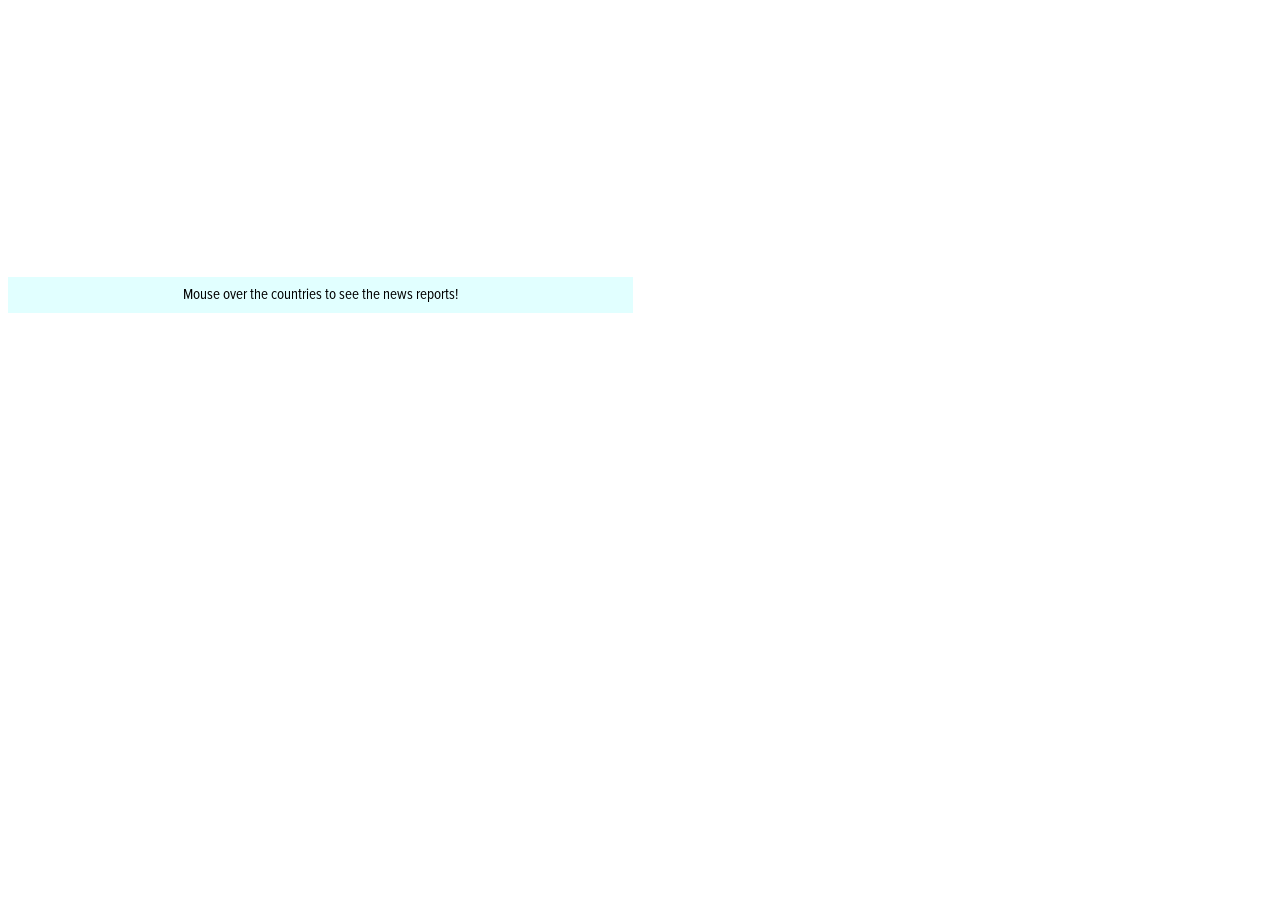
<file: WC_map/index.html>
<!DOCTYPE html>
<meta charset="utf-8">
<head>
<base target="_blank" />
</head>
<body>
    
<div id="text">Mouse over the countries to see the news reports!</div>
    
<script src="http://d3js.org/d3.v3.min.js"></script>
<script src="http://d3js.org/d3.geo.projection.v0.min.js"></script>
<script src="http://d3js.org/topojson.v1.min.js"></script>
<link rel="stylesheet" type="text/css" href="style.css">
<script>

var width = 623,
    height = 332;

var projection = d3.geo.miller().scale(90).translate([315,177]);
    
var path = d3.geo.path()
    .projection(projection);

var svg = d3.select("body").append("svg")
    .attr("width", width)
    .attr("height", height);
    
var interactivity = function(x){
for(var i=0;i<reports.length;i++){
if(x.properties.name===reports[i].name){
document.getElementById("text").innerHTML = "<span id='name'>"+x.properties.name+":</span>"+" " + reports[i].text
}}}

d3.csv("reports.csv", function(data) {reports = data;});

d3.json("topocountries2.json", function(error, world) {
    
  var countries = topojson.feature(world, world.objects.countries).features
    
  svg.selectAll(".country")
      .data(countries)
      .enter().insert("path")
      .attr("class", "country")
      .attr("id",function(d){
      for(var i =0;i<reports.length;i++){if(d.properties.name===reports[i].name){return "highlighted";}}})
      .attr("d", path)
      .on("mouseover",function(d){
       for(var i=0;i<reports.length;i++){
       if(d.properties.name===reports[i].name){
       svg.selectAll(".country").attr("id",function(d){for(var i =0;i<reports.length;i++){if(d.properties.name===reports[i].name){return "highlighted";}}});
       d3.select(this).attr("id","morehighlighted");
       }};
       interactivity(d);});
       });  
</script>
</file>
<file: Draftwords/style.css>
@font-face{
font-family: "ProximaNovaCondReg";
src: url("chartfont/ProximaNovaCondReg.otf")
}
@font-face{
font-family: "ProximaNovaCondBold";
src: url("chartfont/ProximaNovaCondBold.otf")
}
@font-face{
font-family: "ProximaNovaCondSBold";
src: url("chartfont/ProximaNovaCondSbold.otf")
}

body{font-family: "ProximaNovaCondReg","Franklin Gothic", "ITC Franklin Gothic", Arial, sans-serif;}

text {font-size: 10px;fill: rgb(89,89,89);}

#buffer{
margin: 11px;
}
button{
position: absolute;
width: 190px;
}

.datalabels{
font-size: 20px;
fill: rgb(89,89,89);
}

.label{
font-family: "ProximaNovaCondSbold","Franklin Gothic Medium", "Franklin Gothic", "ITC Franklin Gothic", Arial, sans-serif;
font-size: 20px;
fill: rgb(89,89,89);
}

svg{position: absolute;top: 44px;background: rgb(245,245,245);}

#counts {
    position:absolute;
    top:175px;
    left: 435px;
    width: 180px;
    background: rgb(245,245,245);
    padding: 0 5px 0 8px;
}

#titletext {
    position:absolute;
    background-color: rgb(54,72,106);
    height: 36px;
    width: 416px;
    text-align: center;
    font-family: "ProximaNovaCondSbold","Franklin Gothic Medium", "Franklin Gothic", "ITC Franklin Gothic", Arial, sans-serif;
    vertical-align: middle;
    line-height: 36px;
    font-size: 27px;
    color: rgb(255,255,255);
}

#introtext {
    position:absolute;
    background-color: rgb(89,89,89);
    left: 435px;
    top: 56px;
    height: 32px;
    width: 190px;
    text-align: center;
    vertical-align: middle;
    line-height: 32px;
    font-size: 25px;
    color: rgb(255,255,255);
}

#usetitle{
font-family: "ProximaNovaCondSbold","Franklin Gothic Medium", "Franklin Gothic", "ITC Franklin Gothic", Arial, sans-serif;
}

#blackcount{
font-family: "ProximaNovaCondBold","Franklin Gothic Medium", "Franklin Gothic", "ITC Franklin Gothic", Arial, sans-serif;
font-size: 18px;
}
#whitecount{
font-family: "ProximaNovaCondBold","Franklin Gothic Medium", "Franklin Gothic", "ITC Franklin Gothic", Arial, sans-serif;
font-size: 18px;
}

input {
    font-family: "ProximaNovaCondBold","Franklin Gothic", "ITC Franklin Gothic", Arial, sans-serif;
    font-size: 21px;
    border:rgb(120,120,120) solid 1px;
    width: 187px;
    height: 24px;
}


.axis path,
.axis line {fill: none;stroke: rgb(89,89,89);shape-rendering: crispEdges;}
	
#calculator{
    font-family: "ProximaNovaCondReg","Franklin Gothic", "ITC Franklin Gothic", Arial, sans-serif;
    position:absolute;
    left: 435px;
    top: 101px;
    font-size: 18px;
    color: rgb(30,30,30);
}

#title {font-family: "ProximaNovaCondBold","Franklin Gothic Medium", "Franklin Gothic", "ITC Franklin Gothic", Arial, sans-serif;font-size: 23px;}
</file>
<file: SportsAger/style.css>
@font-face{
font-family: "ProximaNovaCondReg";
src: url("chartfont/ProximaNovaCondReg.otf")
}
@font-face{
font-family: "ProximaNovaCondBold";
src: url("chartfont/ProximaNovaCondBold.otf")
}
@font-face{
font-family: "ProximaNovaCondSBold";
src: url("chartfont/ProximaNovaCondSbold.otf")
}

body{font-family: "ProximaNovaCondReg","Franklin Gothic", "ITC Franklin Gothic", Arial, sans-serif;}

text {font-size: 10px;fill: rgb(89,89,89);}
rect:hover{fill: white;}
svg{position: absolute;background: rgb(245,245,245);}
li {margin: 0 0 2px 0;}

#intro {
    position:absolute;
    background-color: rgb(54,72,106);
    left: 355px;
    top: 0px;
    height: 42px;
    width: 281px;
}

#introtext {
    font-family: "ProximaNovaCondSbold","Franklin Gothic Medium", "Franklin Gothic", "ITC Franklin       Gothic", Arial, sans-serif;
    position:relative;
    top: 5px;
    left: 4px;
    font-size: 33px;
    color: rgb(255,255,255);
}

input {
    font-family: "ProximaNovaCondBold","Franklin Gothic", "ITC Franklin Gothic", Arial, sans-serif;
    font-size: 21px;
    border:rgb(120,120,120) solid 1px;
    width: 183px;
    height: 24px;
}

button{position:absolute;top: 3px;left: 205px;}

.axis path,
.axis line {fill: none;stroke: rgb(89,89,89);shape-rendering: crispEdges;}
	
#calculator{
    font-family: "ProximaNovaCondReg","Franklin Gothic", "ITC Franklin Gothic", Arial, sans-serif;
    position:absolute;
    left: 371px;
    top: 65px;
    font-size: 18px;
    color: rgb(30,30,30);
}

#title {font-family: "ProximaNovaCondBold","Franklin Gothic Medium", "Franklin Gothic", "ITC Franklin Gothic", Arial, sans-serif;font-size: 23px;}


#nflsvg{top: 0px;left: 0px;}
#nbasvg{top: 0px;left: 180px;}
#mlbsvg{top: 180px;left: 180px;}
#nhlsvg{top: 180px;left: 0px;}

#nflsvg #title{fill: rgb(245,94,80);}
#nbasvg #title{fill: rgb(82,167,220);}
#mlbsvg #title{fill: rgb(96,185,101);}
#nhlsvg #title{fill: rgb(178,123,179);}

#nflpercent, #nbapercent, #mlbpercent, #nhlpercent{
    color: rgb(255,90,0);
    font-family: "ProximaNovaCondBold";
}

div.ui-datepicker{
 font-size:10px;
}
</file>
<file: super_table/dataTables.css>
/*
 * Table styles
 */


@font-face {
    font-family: 'DecimaMonoPro';
    src: url('fonts/DecimaMonoPro.eot');
    src: url('fonts/DecimaMonoPro.eot?#iefix') format('embedded-opentype'),
         url('fonts/DecimaMonoPro.woff') format('woff'),
         url('fonts/DecimaMonoPro.ttf') format('truetype'),
         url('fonts/DecimaMonoPro.svg#decima_mono_proregular') format('svg');
}

@font-face {
    font-family: 'AtlasGrotesk';
    src: url('fonts/AtlasGrotesk-Regular.eot');
    src: url('fonts/AtlasGrotesk-Regular.eot?#iefix') format('embedded-opentype'),
         url('fonts/AtlasGrotesk-Regular.woff') format('woff'),
         url('fonts/AtlasGrotesk-Regular.ttf') format('truetype'),
         url('fonts/AtlasGrotesk-Regular.svg#decima_mono_proregular') format('svg');
    font-weight: normal;
    font-style: normal;
}

@font-face {
    font-family: 'AtlasGrotesk';
    src: url('fonts/AtlasGrotesk-Bold.eot');
    src: url('fonts/AtlasGrotesk-Bold.eot?#iefix') format('embedded-opentype'),
         url('fonts/AtlasGrotesk-Bold.woff') format('woff'),
         url('fonts/AtlasGrotesk-Bold.ttf') format('truetype'),
         url('fonts/AtlasGrotesk-Bold.svg#decima_mono_proregular') format('svg');
    font-weight: bold;
    font-style: normal;
}

html, body,.container {
  -webkit-text-size-adjust:100%;
  margin: 0;
  height: 476px;
  }

table.dataTable {
  width: 100%;
  margin: 0 auto;
  clear: both;
  border-collapse: separate;
  border-spacing: 0;
  font-size: .875em;
}

.numbers{
  font-family: DecimaMonoPro;
  text-align: right;
}
.rank, .text{
  font-family: AtlasGrotesk;
  text-align: left;
}
table.dataTable tbody th, table.dataTable tbody td.text {
  padding-bottom: 2px;
}
.rank{
  font-size: 0.8571em;
  font-weight: bold;
  text-align: center;
}

table.dataTable thead th,
table.dataTable tfoot th {
  font-size: .8em;
  font-weight: bold;
  font-family: AtlasGrotesk;
  vertical-align: bottom;
}
table.dataTable thead th,
table.dataTable thead td {
  padding: 10px 8px;
  border-bottom: 2px solid #111111;
}
table.dataTable thead th:active,
table.dataTable thead td:active {
  outline: none;
}
table.dataTable tfoot th,
table.dataTable tfoot td {
  padding: 10px 10px 6px 10px;
  border-top: 1px solid #111111;
}
table.dataTable thead .sorting_asc,
table.dataTable thead .sorting_desc,
table.dataTable thead .sorting {
  cursor: pointer;
  *cursor: hand;
}
/*
table.dataTable thead .sorting {
  background: url("../images/sort_both.png") no-repeat center right;
}
table.dataTable thead .sorting_asc {
  background: url("../images/sort_asc.png") no-repeat center right;
}
table.dataTable thead .sorting_desc {
  background: url("../images/sort_desc.png") no-repeat center right;
}
table.dataTable thead .sorting_asc_disabled {
  background: url("../images/sort_asc_disabled.png") no-repeat center right;
}
table.dataTable thead .sorting_desc_disabled {
  background: url("../images/sort_desc_disabled.png") no-repeat center right;
}
}
table.dataTable tbody tr {
  background-color: white;
}
table.dataTable tbody tr.selected {
  background-color: #b0bed9;
}
*/

table.dataTable tbody th,
table.dataTable tbody td {
  padding: 6px 7px;
}
table.dataTable.row-border tbody th, table.dataTable.row-border tbody td, table.dataTable.display tbody th, table.dataTable.display tbody td {
  border-top: 1px solid #DCDCDC;
}
table.dataTable.row-border tbody tr:first-child th,
table.dataTable.row-border tbody tr:first-child td, table.dataTable.display tbody tr:first-child th,
table.dataTable.display tbody tr:first-child td {
  border-top: none;
}
/*
table.dataTable.cell-border tbody th, table.dataTable.cell-border tbody td {
  border-top: 1px solid #dddddd;
  border-right: 1px solid #dddddd;
}
table.dataTable.cell-border tbody tr th:first-child,
table.dataTable.cell-border tbody tr td:first-child {
  border-left: 1px solid #dddddd;
}
table.dataTable.cell-border tbody tr:first-child th,
table.dataTable.cell-border tbody tr:first-child td {
  border-top: none;
}

table.dataTable.stripe tbody tr.odd.selected, table.dataTable.display tbody tr.odd.selected {
  background-color: #abb9d3;
}
*/

/*hovering over rows*/
table.dataTable.hover tbody tr:hover,
table.dataTable.hover tbody tr.odd:hover,
table.dataTable.hover tbody tr.even:hover, table.dataTable.display tbody tr:hover,
table.dataTable.display tbody tr.odd:hover,
table.dataTable.display tbody tr.even:hover {
  background-color: #f9f9f9;
}
/*
table.dataTable.hover tbody tr:hover.selected,
table.dataTable.hover tbody tr.odd:hover.selected,
table.dataTable.hover tbody tr.even:hover.selected, table.dataTable.display tbody tr:hover.selected,
table.dataTable.display tbody tr.odd:hover.selected,
table.dataTable.display tbody tr.even:hover.selected {
  background-color: #a9b7d1;
}
*/

/*sorted column color*/
table.dataTable.order-column tbody tr > .sorting_1,
table.dataTable.order-column tbody tr > .sorting_2,
table.dataTable.order-column tbody tr > .sorting_3, table.dataTable.display tbody tr > .sorting_1,
table.dataTable.display tbody tr > .sorting_2,
table.dataTable.display tbody tr > .sorting_3 {
  background-color: #f9f9f9;
}
/*
table.dataTable.order-column tbody tr.selected > .sorting_1,
table.dataTable.order-column tbody tr.selected > .sorting_2,
table.dataTable.order-column tbody tr.selected > .sorting_3, table.dataTable.display tbody tr.selected > .sorting_1,
table.dataTable.display tbody tr.selected > .sorting_2,
table.dataTable.display tbody tr.selected > .sorting_3 {
  background-color: #acbad4;
}
table.dataTable.display tbody tr.odd > .sorting_1, table.dataTable.order-column.stripe tbody tr.odd > .sorting_1 {
  background-color: #f9f9f9;
}
table.dataTable.display tbody tr.odd > .sorting_2, table.dataTable.order-column.stripe tbody tr.odd > .sorting_2 {
  background-color: #f3f3f3;
}
table.dataTable.display tbody tr.odd > .sorting_3, table.dataTable.order-column.stripe tbody tr.odd > .sorting_3 {
  background-color: whitesmoke;
}
table.dataTable.display tbody tr.odd.selected > .sorting_1, table.dataTable.order-column.stripe tbody tr.odd.selected > .sorting_1 {
  background-color: #a6b3cd;
}
table.dataTable.display tbody tr.odd.selected > .sorting_2, table.dataTable.order-column.stripe tbody tr.odd.selected > .sorting_2 {
  background-color: #a7b5ce;
}
table.dataTable.display tbody tr.odd.selected > .sorting_3, table.dataTable.order-column.stripe tbody tr.odd.selected > .sorting_3 {
  background-color: #a9b6d0;
}
table.dataTable.display tbody tr.even > .sorting_1, table.dataTable.order-column.stripe tbody tr.even > .sorting_1 {
  background-color: #f9f9f9;
}
table.dataTable.display tbody tr.even > .sorting_2, table.dataTable.order-column.stripe tbody tr.even > .sorting_2 {
  background-color: #fbfbfb;
}
table.dataTable.display tbody tr.even > .sorting_3, table.dataTable.order-column.stripe tbody tr.even > .sorting_3 {
  background-color: #fdfdfd;
}
table.dataTable.display tbody tr.even.selected > .sorting_1, table.dataTable.order-column.stripe tbody tr.even.selected > .sorting_1 {
  background-color: #acbad4;
}
table.dataTable.display tbody tr.even.selected > .sorting_2, table.dataTable.order-column.stripe tbody tr.even.selected > .sorting_2 {
  background-color: #adbbd6;
}
table.dataTable.display tbody tr.even.selected > .sorting_3, table.dataTable.order-column.stripe tbody tr.even.selected > .sorting_3 {
  background-color: #afbdd8;
}
*/

/*hovering over row & sorted column*/
table.dataTable.display tbody tr:hover > .sorting_1,
table.dataTable.display tbody tr.odd:hover > .sorting_1,
table.dataTable.display tbody tr.even:hover > .sorting_1, table.dataTable.order-column.hover tbody tr:hover > .sorting_1,
table.dataTable.order-column.hover tbody tr.odd:hover > .sorting_1,
table.dataTable.order-column.hover tbody tr.even:hover > .sorting_1 {
  background-color: #eaeaea;
}
/*
table.dataTable.display tbody tr:hover > .sorting_2,
table.dataTable.display tbody tr.odd:hover > .sorting_2,
table.dataTable.display tbody tr.even:hover > .sorting_2, table.dataTable.order-column.hover tbody tr:hover > .sorting_2,
table.dataTable.order-column.hover tbody tr.odd:hover > .sorting_2,
table.dataTable.order-column.hover tbody tr.even:hover > .sorting_2 {
  background-color: #ebebeb;
}
table.dataTable.display tbody tr:hover > .sorting_3,
table.dataTable.display tbody tr.odd:hover > .sorting_3,
table.dataTable.display tbody tr.even:hover > .sorting_3, table.dataTable.order-column.hover tbody tr:hover > .sorting_3,
table.dataTable.order-column.hover tbody tr.odd:hover > .sorting_3,
table.dataTable.order-column.hover tbody tr.even:hover > .sorting_3 {
  background-color: #eeeeee;
}
table.dataTable.display tbody tr:hover.selected > .sorting_1,
table.dataTable.display tbody tr.odd:hover.selected > .sorting_1,
table.dataTable.display tbody tr.even:hover.selected > .sorting_1, table.dataTable.order-column.hover tbody tr:hover.selected > .sorting_1,
table.dataTable.order-column.hover tbody tr.odd:hover.selected > .sorting_1,
table.dataTable.order-column.hover tbody tr.even:hover.selected > .sorting_1 {
  background-color: #a1aec7;
}
table.dataTable.display tbody tr:hover.selected > .sorting_2,
table.dataTable.display tbody tr.odd:hover.selected > .sorting_2,
table.dataTable.display tbody tr.even:hover.selected > .sorting_2, table.dataTable.order-column.hover tbody tr:hover.selected > .sorting_2,
table.dataTable.order-column.hover tbody tr.odd:hover.selected > .sorting_2,
table.dataTable.order-column.hover tbody tr.even:hover.selected > .sorting_2 {
  background-color: #a2afc8;
}
table.dataTable.display tbody tr:hover.selected > .sorting_3,
table.dataTable.display tbody tr.odd:hover.selected > .sorting_3,
table.dataTable.display tbody tr.even:hover.selected > .sorting_3, table.dataTable.order-column.hover tbody tr:hover.selected > .sorting_3,
table.dataTable.order-column.hover tbody tr.odd:hover.selected > .sorting_3,
table.dataTable.order-column.hover tbody tr.even:hover.selected > .sorting_3 {
  background-color: #a4b2cb;
}
table.dataTable.no-footer {
  border-bottom: 1px transparent #111111;
}

table.dataTable.nowrap th, table.dataTable.nowrap td {
  white-space: nowrap;
}
table.dataTable.compact thead th,
table.dataTable.compact thead td {
  padding: 5px 9px;
}
table.dataTable.compact tfoot th,
table.dataTable.compact tfoot td {
  padding: 5px 9px 3px 9px;
}
table.dataTable.compact tbody th,
table.dataTable.compact tbody td {
  padding: 4px 5px;
}

table.dataTable th.dt-left,
table.dataTable td.dt-left {
  text-align: left;
}
*/
table.dataTable th.dt-center,
table.dataTable td.dt-center,
table.dataTable td.dataTables_empty {
  text-align: center;
  font-family: AtlasGrotesk;
  font-size: .875em;
}
/*
table.dataTable th.dt-right,
table.dataTable td.dt-right {
  text-align: right;
}

table.dataTable th.dt-justify,
table.dataTable td.dt-justify {
  text-align: justify;
}
table.dataTable th.dt-nowrap,
table.dataTable td.dt-nowrap {
  white-space: nowrap;
}
table.dataTable thead th.dt-head-left,
table.dataTable thead td.dt-head-left,
table.dataTable tfoot th.dt-head-left,
table.dataTable tfoot td.dt-head-left {
  text-align: left;
}

table.dataTable thead th.dt-head-center,
table.dataTable thead td.dt-head-center,
table.dataTable tfoot th.dt-head-center,
table.dataTable tfoot td.dt-head-center {
  text-align: center;
}
table.dataTable thead th.dt-head-right,
table.dataTable thead td.dt-head-right,
table.dataTable tfoot th.dt-head-right,
table.dataTable tfoot td.dt-head-right {
  text-align: right;
}
table.dataTable thead th.dt-head-justify,
table.dataTable thead td.dt-head-justify,
table.dataTable tfoot th.dt-head-justify,
table.dataTable tfoot td.dt-head-justify {
  text-align: justify;
}
table.dataTable thead th.dt-head-nowrap,
table.dataTable thead td.dt-head-nowrap,
table.dataTable tfoot th.dt-head-nowrap,
table.dataTable tfoot td.dt-head-nowrap {
  white-space: nowrap;
}
table.dataTable tbody th.dt-body-left,
table.dataTable tbody td.dt-body-left {
  text-align: left;
}

table.dataTable tbody th.dt-body-center,
table.dataTable tbody td.dt-body-center {
  text-align: center;
}
table.dataTable tbody th.dt-body-right,
table.dataTable tbody td.dt-body-right {
  text-align: right;
}
table.dataTable tbody th.dt-body-justify,
table.dataTable tbody td.dt-body-justify {
  text-align: justify;
}
table.dataTable tbody th.dt-body-nowrap,
table.dataTable tbody td.dt-body-nowrap {
  white-space: nowrap;
}

table.dataTable,
table.dataTable th,
table.dataTable td {
  -webkit-box-sizing: content-box;
  -moz-box-sizing: content-box;
  box-sizing: content-box;
}
*/

/*
 * Control feature layout
 */
 /*
.dataTables_wrapper {
  position: relative;
  clear: both;
  *zoom: 1;
  zoom: 1;
}
.dataTables_wrapper .dataTables_length {
  float: left;
}
*/
.dataTables_wrapper .dataTables_filter {
  text-align: right;
  padding: 0 8px 0 0 ;
  height: 43px;
  top: 0px;
  display: block;
}
.dataTables_wrapper .dataTables_filter input {
  margin-left: 0.4em;
  border: 1px solid #a6a6a6;
  background-color: #f9f9f9;
  font-family: AtlasGrotesk;
  font-size: 1.2em;
}

.dataTables_wrapper .dataTables_filter label{
font-family: AtlasGrotesk;
font-size: .875em;
color: transparent;
}


/*
.dataTables_wrapper .dataTables_info {
  clear: both;
  float: left;
  padding-top: 0.755em;
}
.dataTables_wrapper .dataTables_paginate {
  float: right;
  text-align: right;
  padding-top: 0.25em;
}
.dataTables_wrapper .dataTables_paginate .paginate_button {
  box-sizing: border-box;
  display: inline-block;
  min-width: 1.5em;
  padding: 0.5em 1em;
  margin-left: 2px;
  text-align: center;
  text-decoration: none !important;
  cursor: pointer;
  *cursor: hand;
  color: #333333 !important;
  border: 1px solid transparent;
}
.dataTables_wrapper .dataTables_paginate .paginate_button.current, .dataTables_wrapper .dataTables_paginate .paginate_button.current:hover {
  color: #333333 !important;
  border: 1px solid #cacaca;
  background-color: white;
  background: -webkit-gradient(linear, left top, left bottom, color-stop(0%, white), color-stop(100%, gainsboro));
  */
  /* Chrome,Safari4+ */
  background: -webkit-linear-gradient(top, white 0%, gainsboro 100%);
  /* Chrome10+,Safari5.1+ */
  background: -moz-linear-gradient(top, white 0%, gainsboro 100%);
  /* FF3.6+ */
  background: -ms-linear-gradient(top, white 0%, gainsboro 100%);
  /* IE10+ */
  background: -o-linear-gradient(top, white 0%, gainsboro 100%);
  /* Opera 11.10+ */
  background: linear-gradient(to bottom, white 0%, gainsboro 100%);
  /* W3C */
}
/*
.dataTables_wrapper .dataTables_paginate .paginate_button.disabled, .dataTables_wrapper .dataTables_paginate .paginate_button.disabled:hover, .dataTables_wrapper .dataTables_paginate .paginate_button.disabled:active {
  cursor: default;
  color: #666 !important;
  border: 1px solid transparent;
  background: transparent;
  box-shadow: none;
}
.dataTables_wrapper .dataTables_paginate .paginate_button:hover {
  color: white !important;
  border: 1px solid #111111;
  background-color: #585858;
  background: -webkit-gradient(linear, left top, left bottom, color-stop(0%, #585858), color-stop(100%, #111111));
  */
  /* Chrome,Safari4+ */
  background: -webkit-linear-gradient(top, #585858 0%, #111111 100%);
  /* Chrome10+,Safari5.1+ */
  background: -moz-linear-gradient(top, #585858 0%, #111111 100%);
  /* FF3.6+ */
  background: -ms-linear-gradient(top, #585858 0%, #111111 100%);
  /* IE10+ */
  background: -o-linear-gradient(top, #585858 0%, #111111 100%);
  /* Opera 11.10+ */
  background: linear-gradient(to bottom, #585858 0%, #111111 100%);
  /* W3C */
}
/*
.dataTables_wrapper .dataTables_paginate .paginate_button:active {
  outline: none;
  background-color: #2b2b2b;
  background: -webkit-gradient(linear, left top, left bottom, color-stop(0%, #2b2b2b), color-stop(100%, #0c0c0c));
  */
  /* Chrome,Safari4+ */
  background: -webkit-linear-gradient(top, #2b2b2b 0%, #0c0c0c 100%);
  /* Chrome10+,Safari5.1+ */
  background: -moz-linear-gradient(top, #2b2b2b 0%, #0c0c0c 100%);
  /* FF3.6+ */
  background: -ms-linear-gradient(top, #2b2b2b 0%, #0c0c0c 100%);
  /* IE10+ */
  background: -o-linear-gradient(top, #2b2b2b 0%, #0c0c0c 100%);
  /* Opera 11.10+ */
  background: linear-gradient(to bottom, #2b2b2b 0%, #0c0c0c 100%);
  /* W3C */
  box-shadow: inset 0 0 3px #111;
}
/*
.dataTables_wrapper .dataTables_processing {
  position: absolute;
  top: 50%;
  left: 50%;
  width: 100%;
  height: 40px;
  margin-left: -50%;
  margin-top: -25px;
  padding-top: 20px;
  text-align: center;
  font-size: 1.2em;
  background-color: white;
  background: -webkit-gradient(linear, left top, right top, color-stop(0%, rgba(255, 255, 255, 0)), color-stop(25%, rgba(255, 255, 255, 0.9)), color-stop(75%, rgba(255, 255, 255, 0.9)), color-stop(100%, rgba(255, 255, 255, 0)));
  /* Chrome,Safari4+ */
  background: -webkit-linear-gradient(left, rgba(255, 255, 255, 0) 0%, rgba(255, 255, 255, 0.9) 25%, rgba(255, 255, 255, 0.9) 75%, rgba(255, 255, 255, 0) 100%);
  /* Chrome10+,Safari5.1+ */
  background: -moz-linear-gradient(left, rgba(255, 255, 255, 0) 0%, rgba(255, 255, 255, 0.9) 25%, rgba(255, 255, 255, 0.9) 75%, rgba(255, 255, 255, 0) 100%);
  /* FF3.6+ */
  background: -ms-linear-gradient(left, rgba(255, 255, 255, 0) 0%, rgba(255, 255, 255, 0.9) 25%, rgba(255, 255, 255, 0.9) 75%, rgba(255, 255, 255, 0) 100%);
  /* IE10+ */
  background: -o-linear-gradient(left, rgba(255, 255, 255, 0) 0%, rgba(255, 255, 255, 0.9) 25%, rgba(255, 255, 255, 0.9) 75%, rgba(255, 255, 255, 0) 100%);
  /* Opera 11.10+ */
  background: linear-gradient(to right, rgba(255, 255, 255, 0) 0%, rgba(255, 255, 255, 0.9) 25%, rgba(255, 255, 255, 0.9) 75%, rgba(255, 255, 255, 0) 100%);
  /* W3C */
}
/*
.dataTables_wrapper .dataTables_length,
.dataTables_wrapper .dataTables_filter,
.dataTables_wrapper .dataTables_info,
.dataTables_wrapper .dataTables_processing,
.dataTables_wrapper .dataTables_paginate {
  color: #333333;
}

.dataTables_wrapper .dataTables_scroll {
  clear: both;
}
.dataTables_wrapper .dataTables_scroll div.dataTables_scrollBody {
  *margin-top: -1px;
  -webkit-overflow-scrolling: touch;
}

.dataTables_wrapper .dataTables_scroll div.dataTables_scrollBody th > div.dataTables_sizing,
.dataTables_wrapper .dataTables_scroll div.dataTables_scrollBody td > div.dataTables_sizing {
  height: 0;
  overflow: hidden;
  margin: 0 !important;
  padding: 0 !important;
}
.dataTables_wrapper.no-footer .dataTables_scrollBody {
  border-bottom: 2px transparent #111111;
}
.dataTables_wrapper.no-footer div.dataTables_scrollHead table,
.dataTables_wrapper.no-footer div.dataTables_scrollBody table {
  border-bottom: none;
}

.dataTables_wrapper:after {
  visibility: hidden;
  display: block;
  content: "";
  clear: both;
  height: 0;
}



@media screen and (max-width: 767px) {
  .dataTables_wrapper .dataTables_info,
  .dataTables_wrapper .dataTables_paginate {
    float: none;
    text-align: center;
  }
  .dataTables_wrapper .dataTables_paginate {
    margin-top: 0.5em;
  }
}

*/
@media screen and (max-width: 605px) {
  .dataTables_wrapper .dataTables_length,
  .dataTables_wrapper .dataTables_filter {
    float: none;
    text-align: center;
  }
  .dataTables_wrapper .dataTables_filter {
    margin-top: 0.5em;
  }
}


@media screen and (max-width: 510px) {
  td:nth-child(3),th:nth-child(3){
display:none;
  }
}

@media screen and (max-width: 345px) {
  td:nth-child(1),th:nth-child(1){
display:none;
  }
}

@media screen and (device-width: 320px) and (orientation:landscape){
  td:nth-child(3),th:nth-child(3){
display:none;
  }
}
</file>
<file: WC_map/style.css>
.country {
  fill: rgb(210,210,210);
  stroke: rgb(255,255,255);
  stroke-width: .7px;
  stroke-linejoin: round;
}
    
@font-face{
font-family: "ProximaNovaCondReg";
src: url("chartfont/ProximaNovaCondReg.otf")
}
@font-face{
font-family: "ProximaNovaCondBold";
src: url("chartfont/ProximaNovaCondBold.otf")
}
@font-face{
font-family: "ProximaNovaCondBlack";
src: url("chartfont/ProximaNovaCondBlack.otf")
}

div{
width:607px;
background-color: rgb(225,255,255);
position: absolute;
top: 277px;
padding: 10px 9px 10px 9px;
font-size: 15px;
line-height: 16px;
text-align: center;
font-family: "ProximaNovaCondReg","Franklin Gothic", "ITC Franklin Gothic", Arial, sans-serif;
display: table;
}
    
#highlighted{
fill: rgb(190,30,10);
}   

#morehighlighted{
fill: rgb(45,157,146);
}    

#name{
font-size: 15px;
font-family: "ProximaNovaCondBlack","Franklin Gothic", "ITC Franklin Gothic", Arial, sans-serif;
}
</file>
